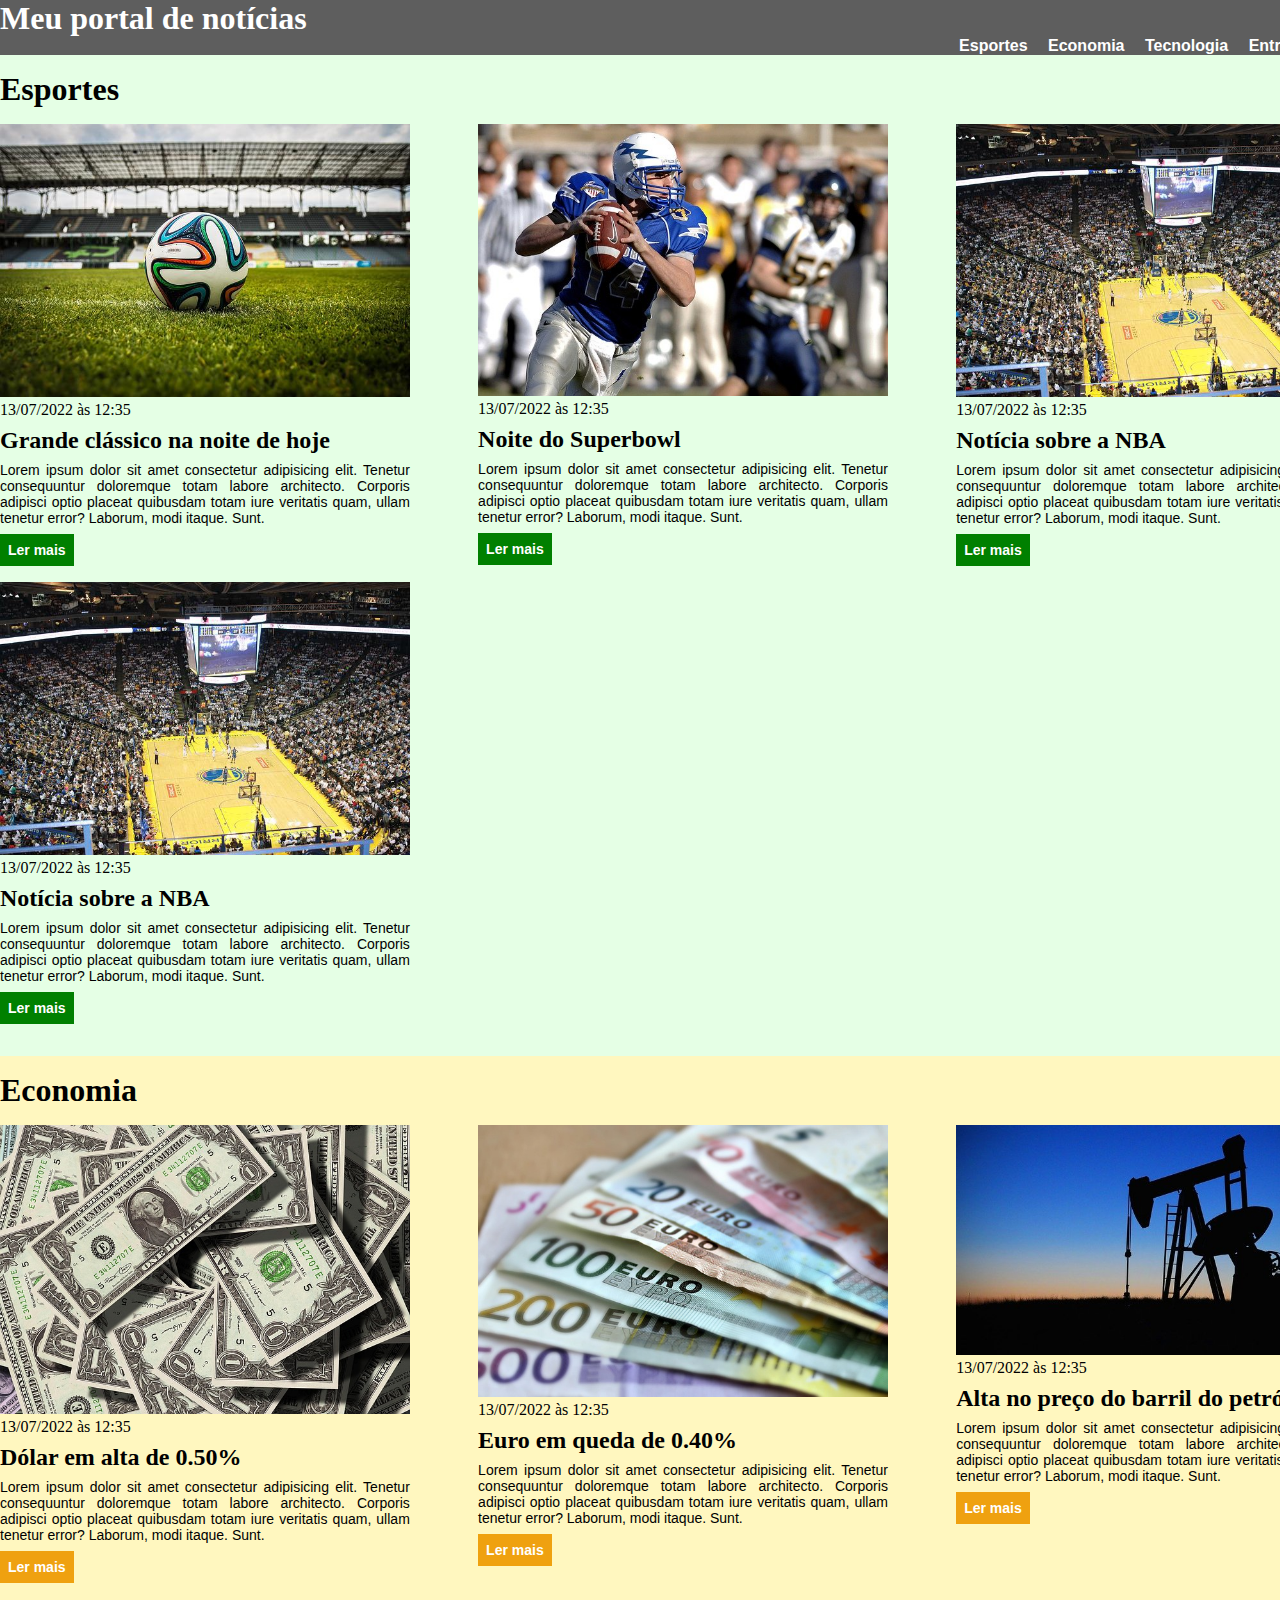
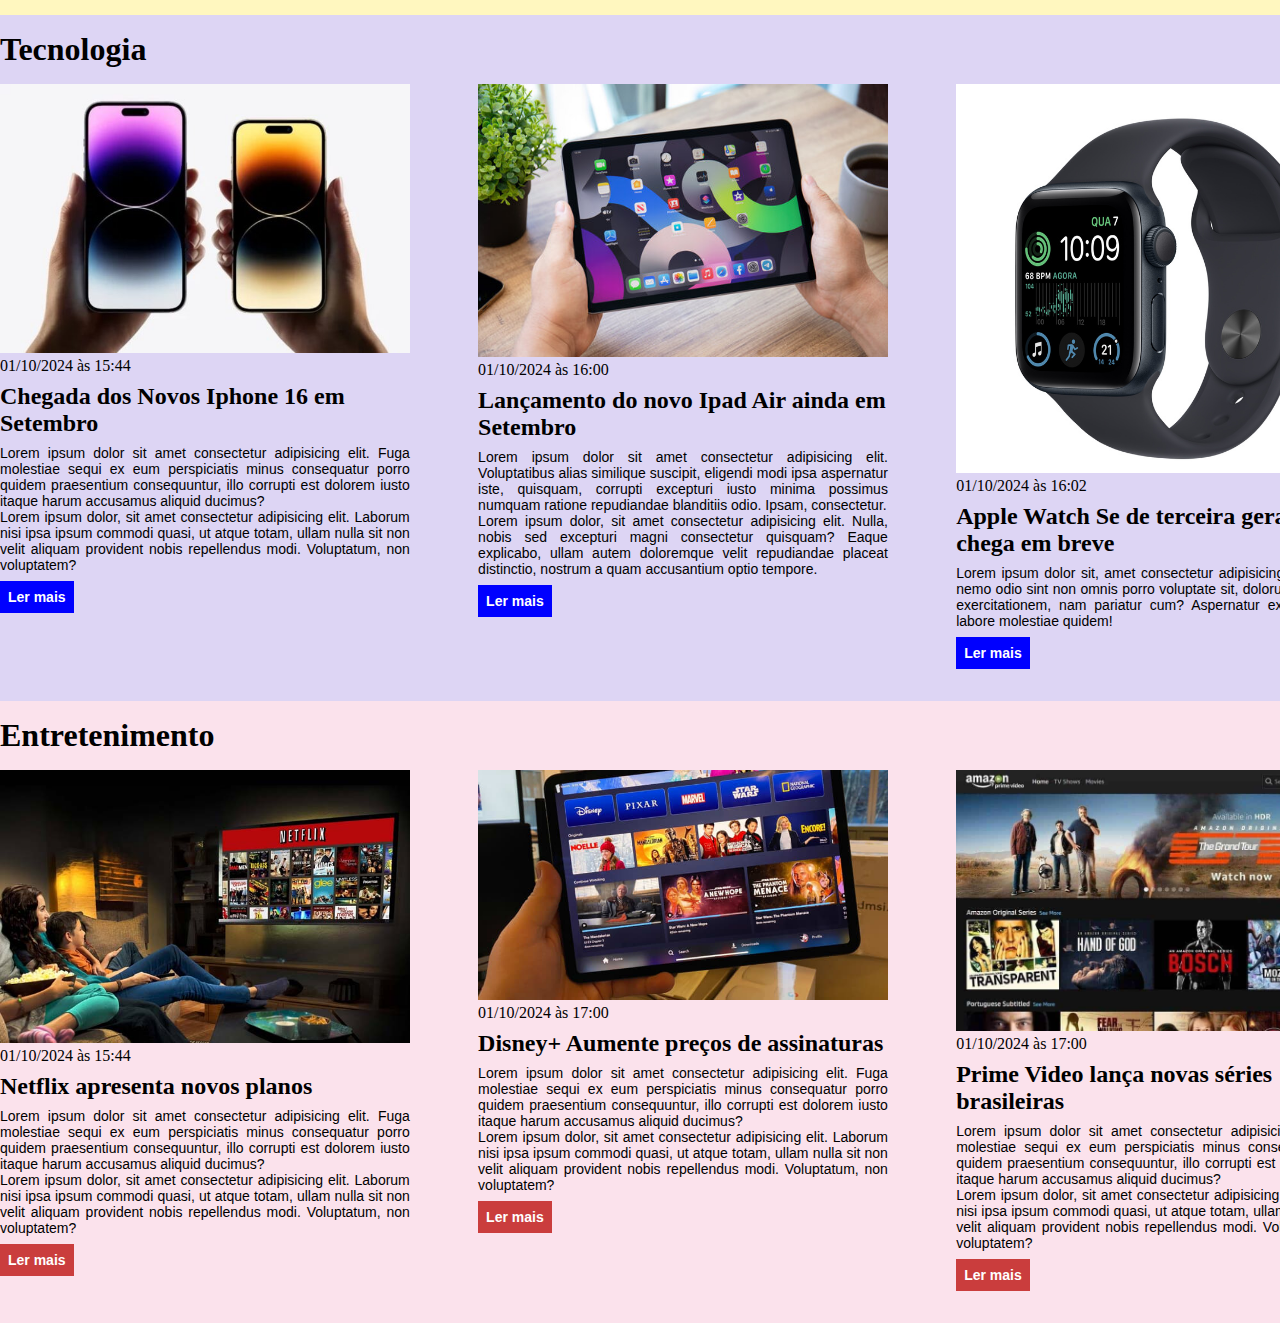
<file: 2newcss/index.html>
<!DOCTYPE html>
<html lang="pt-BR">
<head>
    <meta charset="UTF-8">
    <meta http-equiv="X-UA-Compatible" content="IE=edge">
    <meta name="viewport" content="width=device-width, initial-scale=1.0">
    <title>Meu portal de notícias</title>
    <link rel="stylesheet" href="./main.css" />
</head>
<body>
    <header>
        <h1>Meu portal de notícias</h1>
        <nav>
            <ul>
                <li>
                    <a href="#sports" title="Ir para a seção de Esportes">Esportes</a>
                </li>
                <li>
                    <a href="#Economia" title="Ir para a seção de Notícias">Economia</a>
                </li>
                <li>
                    <a href="#Tecnologia" title="Ir para seção de Tecnologia">Tecnologia</a>
                </li>
                <li>
                    <a href="#Entretenimento" title="Ir para seção de Entretenimento">Entretenimento</a>
                </li>
            </ul>
        </nav>
    </header>
    <section id="sports">
        <div class="container">
            <h2>Esportes</h2>
            <div class="articles">
                <article>
                    <img src="./imagens/futebol.jpg" alt="Bola de futebol no gramado" />
                    <header>
                        <time class="creation-date">13/07/2022 às 12:35</time>
                    </header>
                    <h3>Grande clássico na noite de hoje</h3>
                    <p>
                        Lorem ipsum dolor sit amet consectetur adipisicing elit. Tenetur consequuntur doloremque totam labore architecto. Corporis adipisci optio placeat quibusdam totam iure veritatis quam, ullam tenetur error? Laborum, modi itaque. Sunt.
                    </p>
                    <a href="#" title="Leia a notícia completa">Ler mais</a>
                </article>
                <article>
                    <img src="./imagens/futebol-americano.jpg" alt="Jogador de futebol americano correndo com a bola na mão" />
                    <header>
                        <time>13/07/2022 às 12:35</time>
                    </header>
                    <h3>Noite do Superbowl</h3>
                    <p>
                        Lorem ipsum dolor sit amet consectetur adipisicing elit. Tenetur consequuntur doloremque totam labore architecto. Corporis adipisci optio placeat quibusdam totam iure veritatis quam, ullam tenetur error? Laborum, modi itaque. Sunt.
                    </p>
                    <a href="#" title="Leia a notícia completa">Ler mais</a>
                </article>
                <article>
                    <img src="./imagens/basquete.jpg" title="Vista aérea de uma quadra de basquete" />
                    <header>
                        <time>13/07/2022 às 12:35</time>
                    </header>
                    <h3>Notícia sobre a NBA</h3>
                    <p>
                        Lorem ipsum dolor sit amet consectetur adipisicing elit. Tenetur consequuntur doloremque totam labore architecto. Corporis adipisci optio placeat quibusdam totam iure veritatis quam, ullam tenetur error? Laborum, modi itaque. Sunt.
                    </p>
                    <a href="#" title="Leia a notícia completa">Ler mais</a>
                </article>
                <article>
                    <img src="./imagens/basquete.jpg" title="Vista aérea de uma quadra de basquete" />
                    <header>
                        <time>13/07/2022 às 12:35</time>
                    </header>
                    <h3>Notícia sobre a NBA</h3>
                    <p>
                        Lorem ipsum dolor sit amet consectetur adipisicing elit. Tenetur consequuntur doloremque totam labore architecto. Corporis adipisci optio placeat quibusdam totam iure veritatis quam, ullam tenetur error? Laborum, modi itaque. Sunt.
                    </p>
                    <a href="#" title="Leia a notícia completa">Ler mais</a>
                </article>
            </div>
        </div>
    </section>
    <section id="Economia">
        <div class="container">
            <h2>Economia</h2>
            <div class="articles">
                <article>
                    <img src="./imagens/dolares.jpg" alt="Muitos dólares" />
                    <header>
                        <time>13/07/2022 às 12:35</time>
                    </header>
                    <h3>Dólar em alta de 0.50%</h3>
                    <p>
                        Lorem ipsum dolor sit amet consectetur adipisicing elit. Tenetur consequuntur doloremque totam labore architecto. Corporis adipisci optio placeat quibusdam totam iure veritatis quam, ullam tenetur error? Laborum, modi itaque. Sunt.
                    </p>
                    <a href="#" title="Leia a notícia completa">Ler mais</a>
                </article>
                <article>
                    <img src="./imagens/euro.jpg" alt="Várias notas de euro" />
                    <header>
                        <time>13/07/2022 às 12:35</time>
                    </header>
                    <h3>Euro em queda de 0.40%</h3>
                    <p>
                        Lorem ipsum dolor sit amet consectetur adipisicing elit. Tenetur consequuntur doloremque totam labore architecto. Corporis adipisci optio placeat quibusdam totam iure veritatis quam, ullam tenetur error? Laborum, modi itaque. Sunt.
                    </p>
                    <a href="#" title="Leia a notícia completa">Ler mais</a>
                </article>
                <article>
                    <img src="./imagens/petroleo.jpg" alt="Extração de petróleo" />
                    <header>
                        <time>13/07/2022 às 12:35</time>
                    </header>
                    <h3>Alta no preço do barril do petróleo</h3>
                    <p>
                        Lorem ipsum dolor sit amet consectetur adipisicing elit. Tenetur consequuntur doloremque totam labore architecto. Corporis adipisci optio placeat quibusdam totam iure veritatis quam, ullam tenetur error? Laborum, modi itaque. Sunt.
                    </p>
                    <a href="#" title="Leia a notícia completa">Ler mais</a>
                </article>
            </div>
        </div>
    </section>
    <section id="Tecnologia">
        <div class="container">
            <h2>Tecnologia</h2>
            <div class="articles">
                <article>
                    <img src="./imagens/iphone.jpg" alt="Iphone nas mãos">
                    <header>
                        <time>01/10/2024 às 15:44</time>
                    </header>
                    <h3>Chegada dos Novos Iphone 16 em Setembro</h3>
                    <p>Lorem ipsum dolor sit amet consectetur adipisicing elit. Fuga molestiae sequi ex eum perspiciatis minus consequatur porro quidem praesentium consequuntur, illo corrupti est dolorem iusto itaque harum accusamus aliquid ducimus?</p>
                    <p>Lorem ipsum dolor, sit amet consectetur adipisicing elit. Laborum nisi ipsa ipsum commodi quasi, ut atque totam, ullam nulla sit non velit aliquam provident nobis repellendus modi. Voluptatum, non voluptatem?</p>
                    <a href="Leia a notícia completa">Ler mais</a>
                </article>
                <article>
                    <img src="./imagens/ipadairjpg.jpg" alt="Novo ipad air">
                    <header>
                        <time>01/10/2024 às 16:00</time>
                    </header>
                    <h3>Lançamento do novo Ipad Air ainda em Setembro</h3>
                    <p>Lorem ipsum dolor sit amet consectetur adipisicing elit. Voluptatibus alias similique suscipit, eligendi modi ipsa aspernatur iste, quisquam, corrupti excepturi iusto minima possimus numquam ratione repudiandae blanditiis odio. Ipsam, consectetur.</p>
                    <p>Lorem ipsum dolor, sit amet consectetur adipisicing elit. Nulla, nobis sed excepturi magni consectetur quisquam? Eaque explicabo, ullam autem doloremque velit repudiandae placeat distinctio, nostrum a quam accusantium optio tempore.</p>
                    <a href="Leia a notícia completa">Ler mais</a>
                </article>
                <article>
                    <img src="./imagens/applewatchse.jpeg" alt="relógio apple watch se2">
                    <header>
                        <time>01/10/2024 às 16:02</time>
                    </header>
                    <h3>Apple Watch Se de terceira geração chega em breve</h3>
                    <p>Lorem ipsum dolor sit, amet consectetur adipisicing elit. Maxime nemo odio sint non omnis porro voluptate sit, dolorum culpa quas exercitationem, nam pariatur cum? Aspernatur expedita ipsum labore molestiae quidem!</p>
                    <a href="Leia a notícia completa">Ler mais</a>
                </article>
            </div>
        </div>
    </section>
        <section id="Entretenimento">
            <div class="container">
                <h2>Entretenimento</h2>
                <div class="articles">
                    <article>
                        <img src="imagens/Netflix.jpg" alt="Assistindo Netflix">
                    <header>
                        <time>01/10/2024 às 15:44</time>
                    </header>
                    <h3>Netflix apresenta novos planos</h3>
                    <p>Lorem ipsum dolor sit amet consectetur adipisicing elit. Fuga molestiae sequi ex eum perspiciatis minus consequatur porro quidem praesentium consequuntur, illo corrupti est dolorem iusto itaque harum accusamus aliquid ducimus?</p>
                    <p>Lorem ipsum dolor, sit amet consectetur adipisicing elit. Laborum nisi ipsa ipsum commodi quasi, ut atque totam, ullam nulla sit non velit aliquam provident nobis repellendus modi. Voluptatum, non voluptatem?</p>
                    <a href="Leia a notícia completa">Ler mais</a>
                    </article>
                    <article>
                        <img src="./imagens/disney.jpg" alt="Assistindo Disney Plus Ipad">
                    <header>
                        <time>01/10/2024 às 17:00</time>
                    </header>
                    <h3>Disney+ Aumente preços de assinaturas</h3>
                    <p>Lorem ipsum dolor sit amet consectetur adipisicing elit. Fuga molestiae sequi ex eum perspiciatis minus consequatur porro quidem praesentium consequuntur, illo corrupti est dolorem iusto itaque harum accusamus aliquid ducimus?</p>
                    <p>Lorem ipsum dolor, sit amet consectetur adipisicing elit. Laborum nisi ipsa ipsum commodi quasi, ut atque totam, ullam nulla sit non velit aliquam provident nobis repellendus modi. Voluptatum, non voluptatem?</p>
                    <a href="Leia a notícia completa">Ler mais</a>
                    </article>
                    <article>
                        <img src="./imagens/prime video.jpg" alt="Assistindo Prime Video">
                    <header>
                        <time>01/10/2024 às 17:00</time>
                    </header>
                    <h3>Prime Video lança novas séries brasileiras</h3>
                    <p>Lorem ipsum dolor sit amet consectetur adipisicing elit. Fuga molestiae sequi ex eum perspiciatis minus consequatur porro quidem praesentium consequuntur, illo corrupti est dolorem iusto itaque harum accusamus aliquid ducimus?</p>
                    <p>Lorem ipsum dolor, sit amet consectetur adipisicing elit. Laborum nisi ipsa ipsum commodi quasi, ut atque totam, ullam nulla sit non velit aliquam provident nobis repellendus modi. Voluptatum, non voluptatem?</p>
                    <a href="Leia a notícia completa">Ler mais</a>
                    </article>
                </div>
            </div>
    </section>
</body>
</html>
</file>
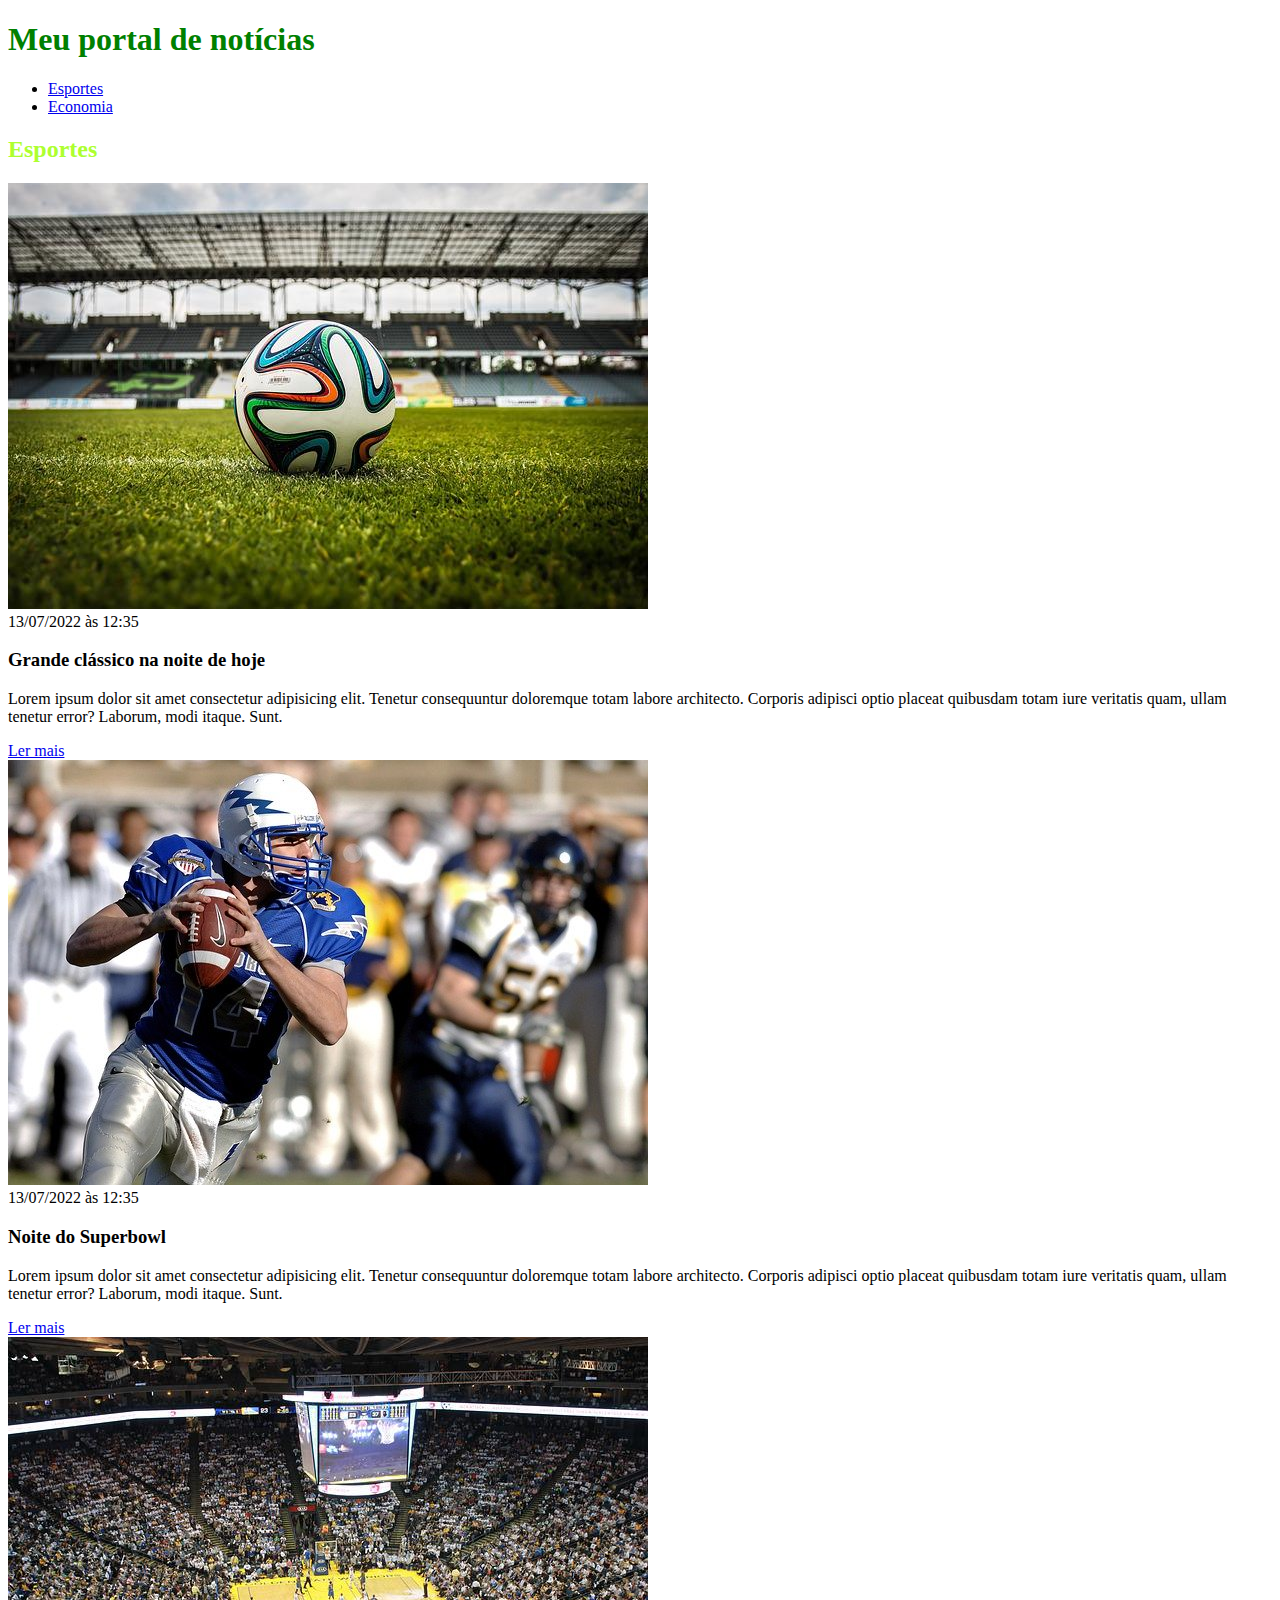
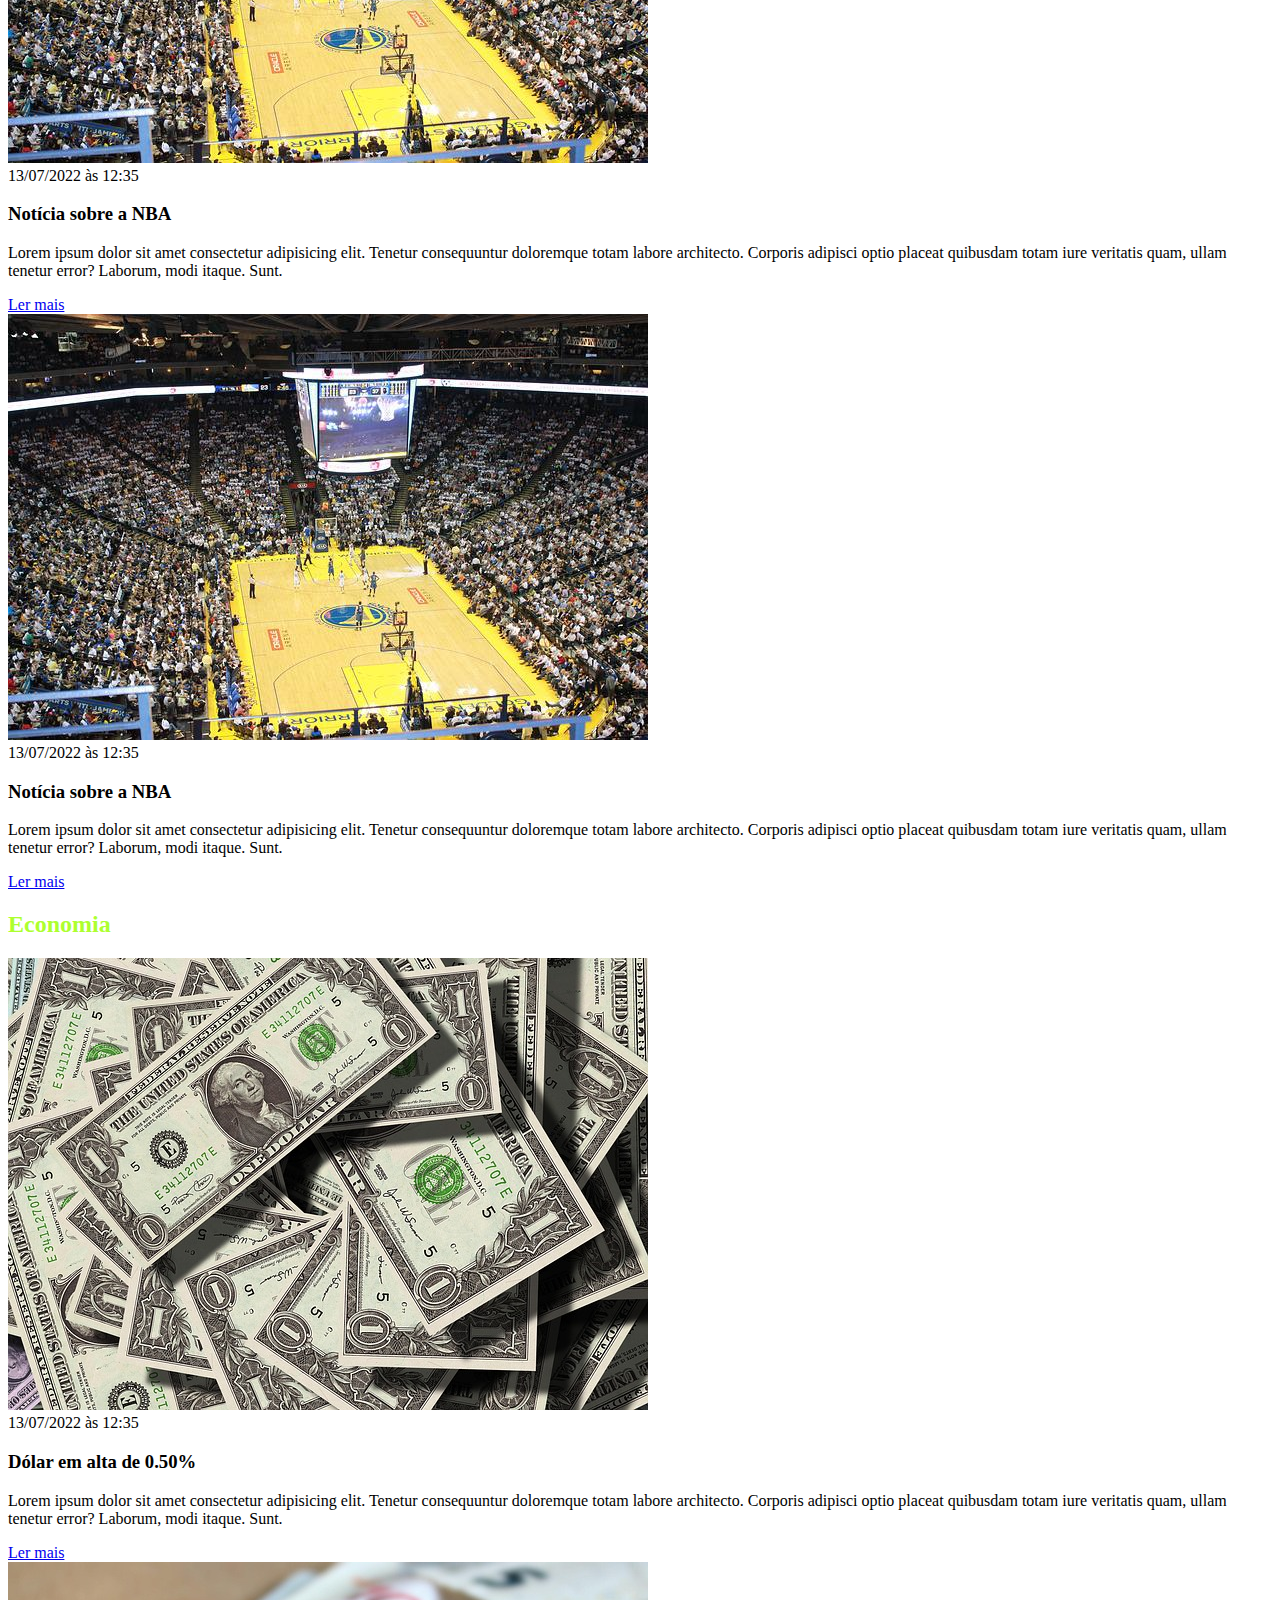
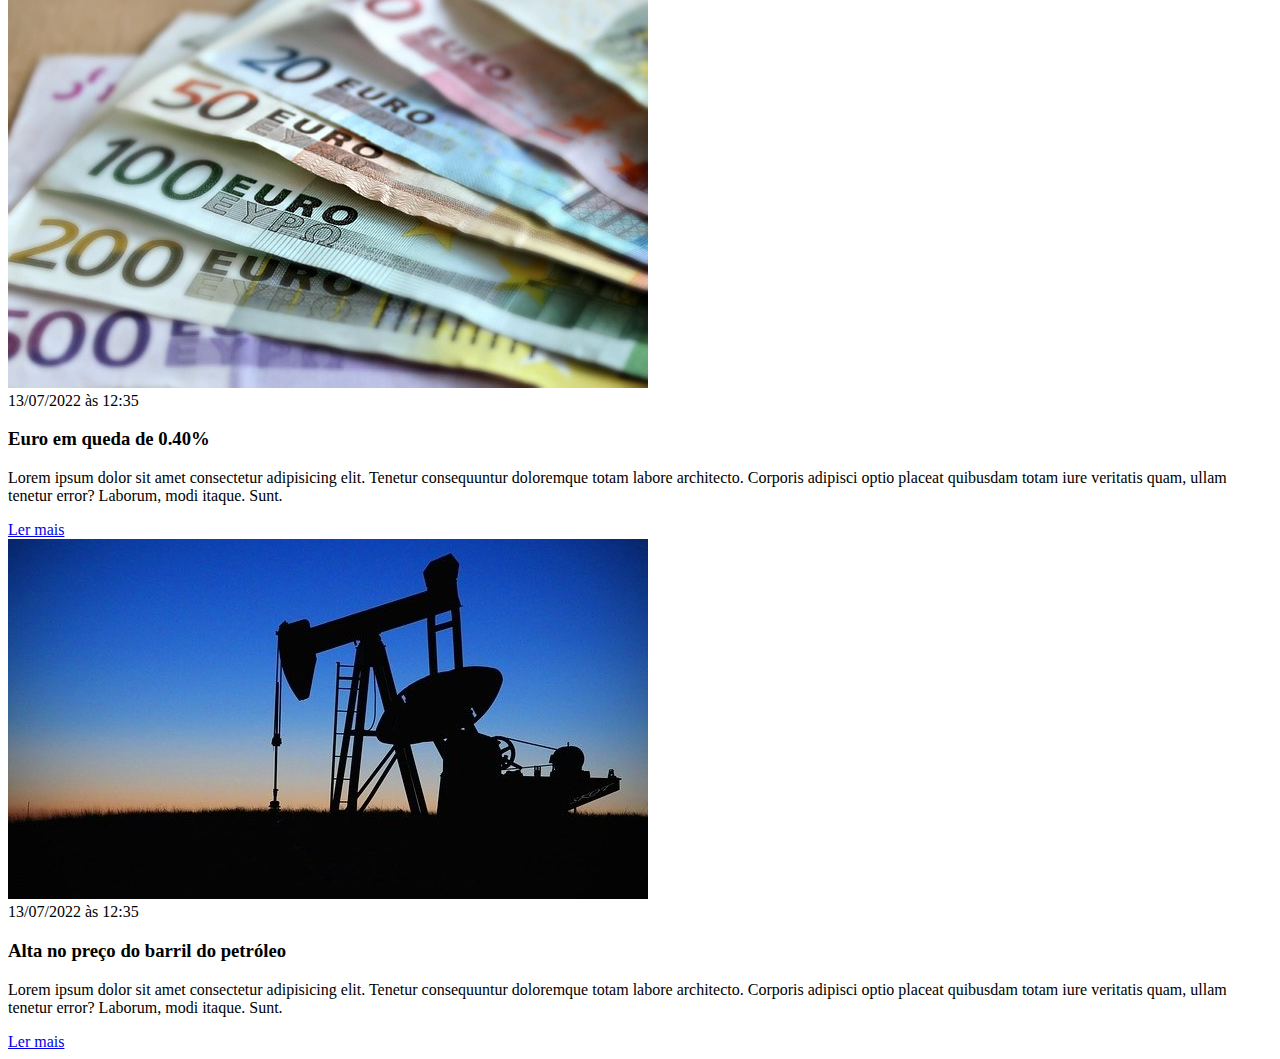
<file: EXERCICIO CSS/index.html>
<!DOCTYPE html>
<html lang="pt-BR">
<head>
    <meta charset="UTF-8">
    <meta http-equiv="X-UA-Compatible" content="IE=edge">
    <meta name="viewport" content="width=device-width, initial-scale=1.0">
    <title>Meu portal de notícias</title>
    <link rel="stylesheet" href="./main.css" />
</head>
<body>
    <header>
        <h1>Meu portal de notícias</h1>
        <nav>
            <ul>
                <li>
                    <a href="#sports" title="Ir para a seção de esportes">Esportes</a>
                </li>
                <li>
                    <a href="#economy" title="Ir para a seção de notícias">Economia</a>
                </li>
            </ul>
        </nav>
    </header>
    <section>
        <h2>Esportes</h2>
        <article>
            <img src="./imagens/futebol.jpg" alt="Bola de futebol no gramado" />
            <header>
                <time>13/07/2022 às 12:35</time>
            </header>
            <h3>Grande clássico na noite de hoje</h3>
            <p>
                Lorem ipsum dolor sit amet consectetur adipisicing elit. Tenetur consequuntur doloremque totam labore architecto. Corporis adipisci optio placeat quibusdam totam iure veritatis quam, ullam tenetur error? Laborum, modi itaque. Sunt.
            </p>
            <a href="#" title="Leia a notícia completa">Ler mais</a>
        </article>
        <article>
            <img src="./imagens/futebol-americano.jpg" alt="Jogador de futebol americano correndo com a bola na mão" />
            <header>
                <time>13/07/2022 às 12:35</time>
            </header>
            <h3>Noite do Superbowl</h3>
            <p>
                Lorem ipsum dolor sit amet consectetur adipisicing elit. Tenetur consequuntur doloremque totam labore architecto. Corporis adipisci optio placeat quibusdam totam iure veritatis quam, ullam tenetur error? Laborum, modi itaque. Sunt.
            </p>
            <a href="#" title="Leia a notícia completa">Ler mais</a>
        </article>
        <article>
            <img src="./imagens/basquete.jpg" title="Vista aérea de uma quadra de basquete" />
            <header>
                <time>13/07/2022 às 12:35</time>
            </header>
            <h3>Notícia sobre a NBA</h3>
            <p>
                Lorem ipsum dolor sit amet consectetur adipisicing elit. Tenetur consequuntur doloremque totam labore architecto. Corporis adipisci optio placeat quibusdam totam iure veritatis quam, ullam tenetur error? Laborum, modi itaque. Sunt.
            </p>
            <a href="#" title="Leia a notícia completa">Ler mais</a>
        </article>
        <article>
            <img src="./imagens/basquete.jpg" title="Vista aérea de uma quadra de basquete" />
            <header>
                <time>13/07/2022 às 12:35</time>
            </header>
            <h3>Notícia sobre a NBA</h3>
            <p>
                Lorem ipsum dolor sit amet consectetur adipisicing elit. Tenetur consequuntur doloremque totam labore architecto. Corporis adipisci optio placeat quibusdam totam iure veritatis quam, ullam tenetur error? Laborum, modi itaque. Sunt.
            </p>
            <a href="#" title="Leia a notícia completa">Ler mais</a>
        </article>
    </section>
    <section>
        <h2>Economia</h2>
        <article>
            <img src="./imagens/dolares.jpg" alt="Muitos dólares" />
            <header>
                <time>13/07/2022 às 12:35</time>
            </header>
            <h3>Dólar em alta de 0.50%</h3>
            <p>
                Lorem ipsum dolor sit amet consectetur adipisicing elit. Tenetur consequuntur doloremque totam labore architecto. Corporis adipisci optio placeat quibusdam totam iure veritatis quam, ullam tenetur error? Laborum, modi itaque. Sunt.
            </p>
            <a href="#" title="Leia a notícia completa">Ler mais</a>
        </article>
        <article>
            <img src="./imagens/euro.jpg" alt="Várias notas de euro" />
            <header>
                <time>13/07/2022 às 12:35</time>
            </header>
            <h3>Euro em queda de 0.40%</h3>
            <p>
                Lorem ipsum dolor sit amet consectetur adipisicing elit. Tenetur consequuntur doloremque totam labore architecto. Corporis adipisci optio placeat quibusdam totam iure veritatis quam, ullam tenetur error? Laborum, modi itaque. Sunt.
            </p>
            <a href="#" title="Leia a notícia completa">Ler mais</a>
        </article>
        <article>
            <img src="./imagens/petroleo.jpg" alt="Extração de petróleo" />
            <header>
                <time>13/07/2022 às 12:35</time>
            </header>
            <h3>Alta no preço do barril do petróleo</h3>
            <p>
                Lorem ipsum dolor sit amet consectetur adipisicing elit. Tenetur consequuntur doloremque totam labore architecto. Corporis adipisci optio placeat quibusdam totam iure veritatis quam, ullam tenetur error? Laborum, modi itaque. Sunt.
            </p>
            <a href="#" title="Leia a notícia completa">Ler mais</a>
        </article>
    </section>
</body>
</html>
</file>
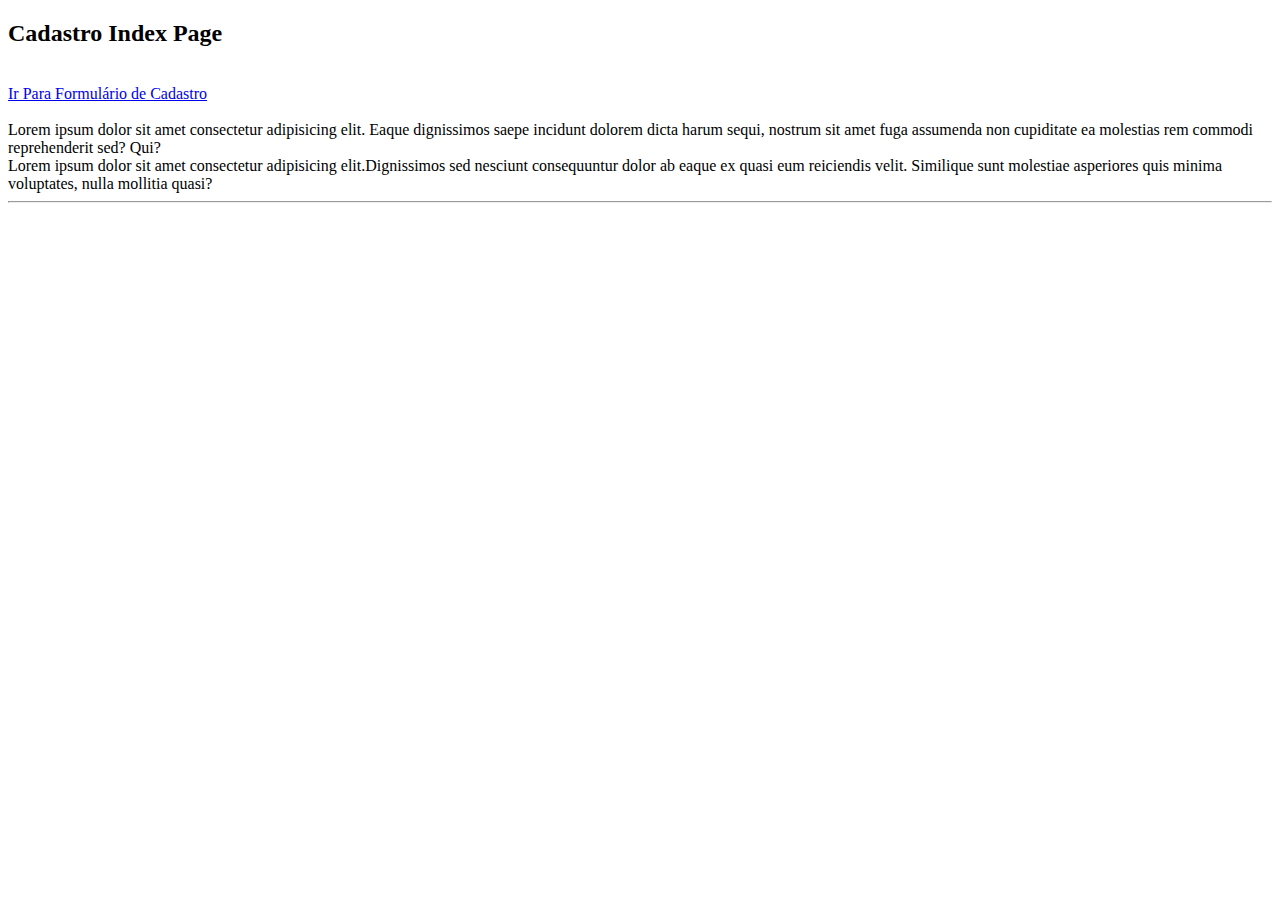
<file: exercício_html/index.html>
<!DOCTYPE html>
<html lang="pt-br">
<head>
    <meta charset="UTF-8">
    <meta name="viewport" content="width=device-width, initial-scale=1.0">
    <title>Document</title>
</head>
<body>
    <h2>Cadastro Index Page</h2>
    <br>
    <nav>
        <a href="forms.html">Ir Para Formulário de Cadastro</a>
    </nav>
    <br>
    <main> Lorem ipsum dolor sit amet consectetur adipisicing elit. Eaque dignissimos saepe incidunt dolorem dicta harum sequi, nostrum sit amet fuga assumenda non cupiditate ea molestias rem commodi reprehenderit sed? Qui?
        <br>
    Lorem ipsum dolor sit amet consectetur adipisicing elit.Dignissimos sed nesciunt consequuntur dolor ab eaque ex quasi eum reiciendis velit. Similique sunt molestiae asperiores quis minima voluptates, nulla mollitia quasi?
    </main>
<hr>

</body>
</html>
</file>
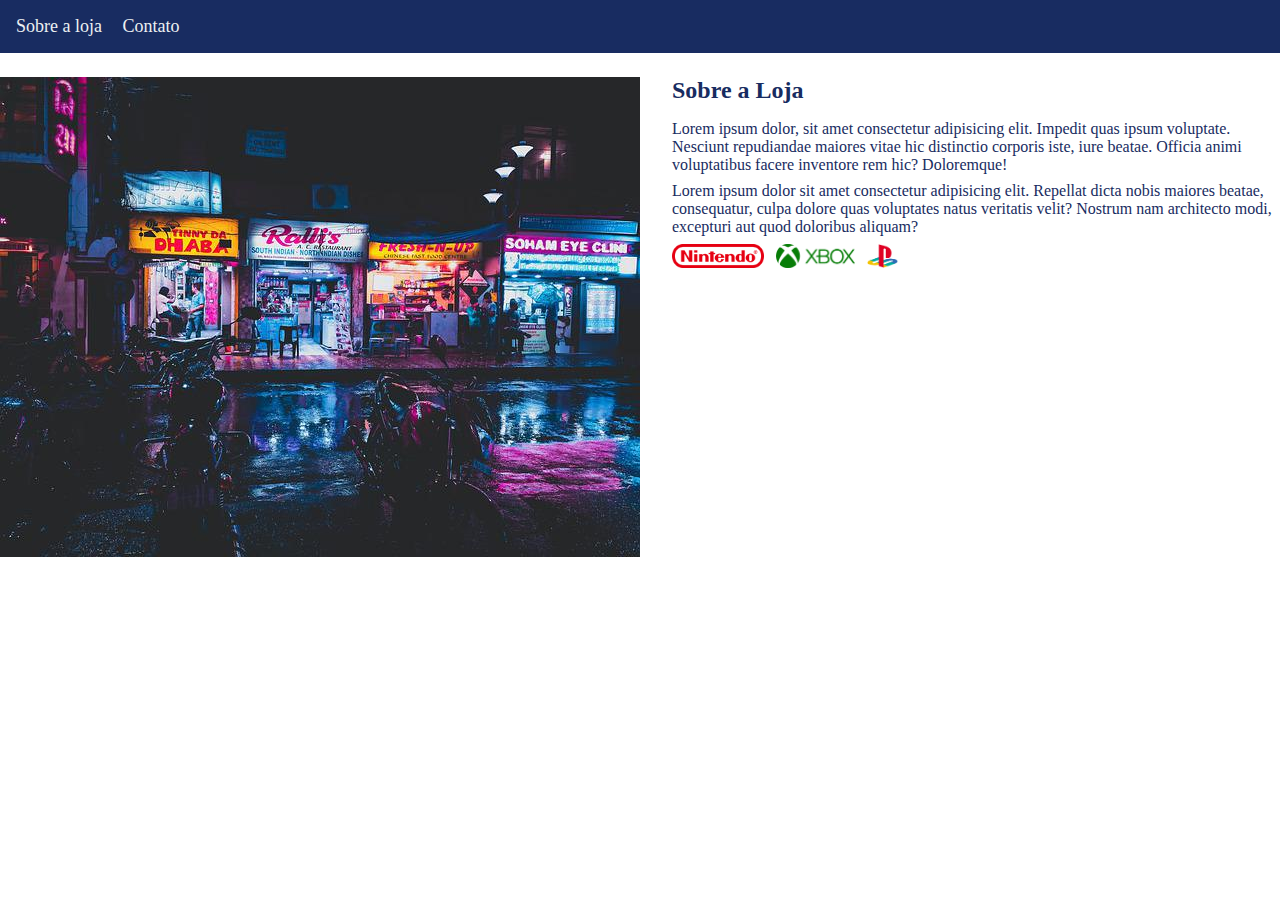
<file: GAMES SHOP/index.html>
<!DOCTYPE html>
<html lang="pt-br">
<head>
    <meta charset="UTF-8">
    <meta name="viewport" content="width=device-width, initial-scale=1.0">
    <title>Games Shop - A sua loja de games</title>
    <link rel="stylesheet" href="./main.css">
</head>
<body>
    <header>
        <div class="container">
            <nav>
                <ul>
                    <li>
                        <a href="#">Sobre a loja</a>
                    </li>
                    <li>
                        <a href="#">Contato</a>
                    </li>
                </ul>
            </nav>
        </div>
    </header>
    <section>
        <div class="container">
            <img class="store-front" src="./images/loja.jpg" alt="Fachada da Loja Game Shop">
            <div>
                <h2>Sobre a Loja</h2>
                <p>
                    Lorem ipsum dolor, sit amet consectetur adipisicing elit. Impedit quas ipsum voluptate. Nesciunt repudiandae maiores vitae hic distinctio corporis iste, iure beatae. Officia animi voluptatibus facere inventore rem hic? Doloremque!
                </p>
                <p>
                    Lorem ipsum dolor sit amet consectetur adipisicing elit. Repellat dicta nobis maiores beatae, consequatur, culpa dolore quas voluptates natus veritatis velit? Nostrum nam architecto modi, excepturi aut quod doloribus aliquam?
                </p>
                <ul class="brand-list">
                    <li><img src="./images/nintendo.png" alt="Nintendo"></li>
                    <li><img src="./images/xbox.png" alt="Xbox"></li>
                    <li><img src="./images/playstation.png" alt="Playstation"></li>
                </ul>
            </div>
        </div>
    </section>
</body>
</html>
</file>
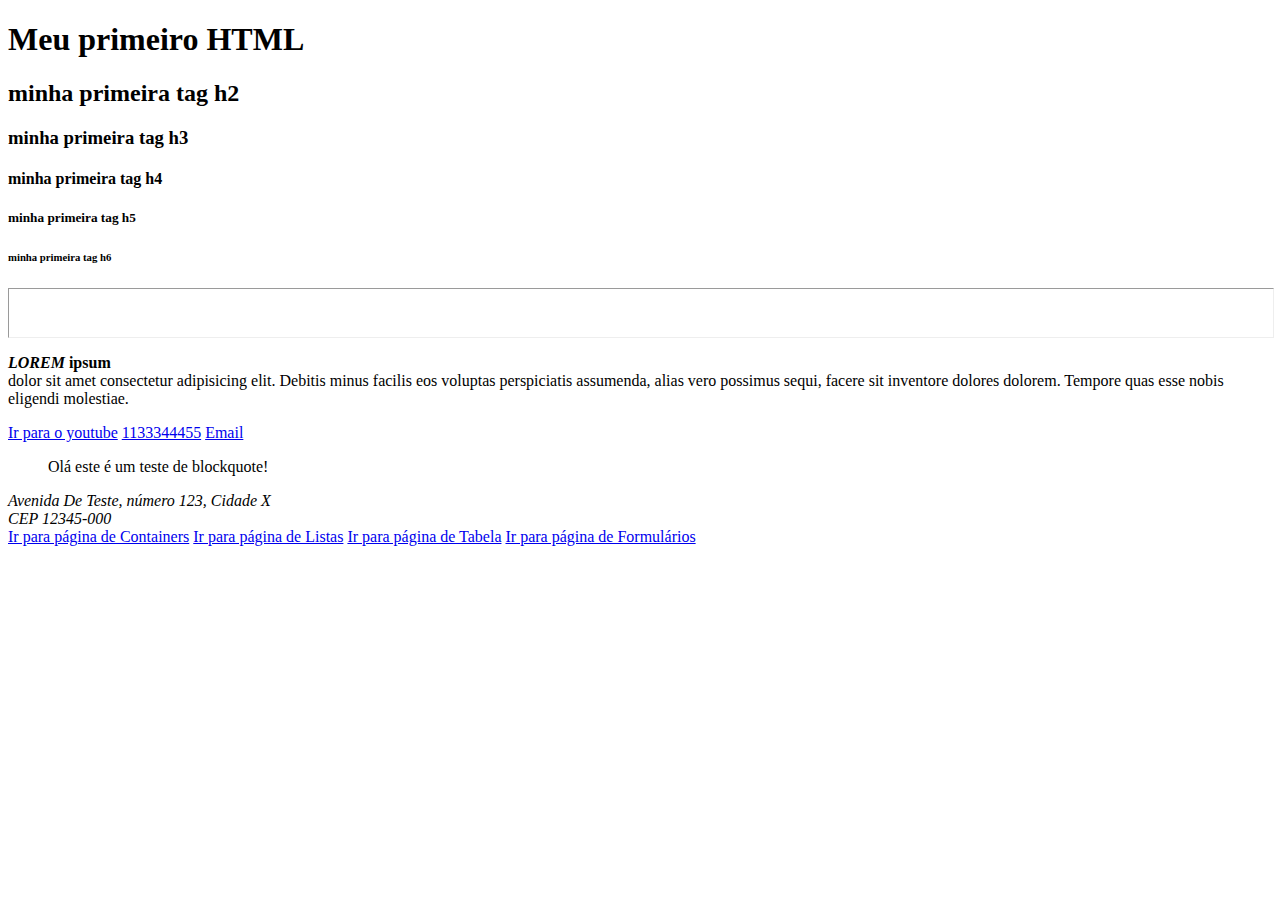
<file: HTML AULA/index.html>
<!DOCTYPE html>
<html lang="pt-br">
<head>
    <meta charset="UTF-8">
    <meta name="viewport" content="width=device-width, initial-scale=1.0">
    <title>MEU SITE</title>
</head>
<body>
    <h1>Meu primeiro HTML</h1>
    <h2>minha primeira tag h2</h2>
    <h3>minha primeira tag h3</h3>
    <h4>minha primeira tag h4</h4>
    <h5>minha primeira tag h5</h5>
    <h6>minha primeira tag h6</h6>
    <hr size="50" width="100%">
    <p> <i><b>LOREM</b></i> <strong>ipsum</strong> <br> 
        dolor sit amet consectetur adipisicing elit. Debitis minus facilis eos voluptas perspiciatis assumenda, alias vero possimus sequi, facere sit inventore dolores dolorem. Tempore quas esse nobis eligendi molestiae.</p>
<a href="https://youtube.com">Ir para o youtube</a>
<a href="tel:1133344455">1133344455</a>
<a href="emailteste@emaiteste.com">Email</a>
<blockquote>Olá este é um teste de blockquote!</blockquote>
<address>Avenida De Teste, número 123, Cidade X <br>
    CEP 12345-000</address>

<a href="./containers.html">Ir para página de Containers</a>
<a href="./listas.html">Ir para página de Listas</a>
<a href="./tabelas.html">Ir para página de Tabela</a>
<a href="./forms.html">Ir para página de Formulários</a>
</body>
</html>
</file>
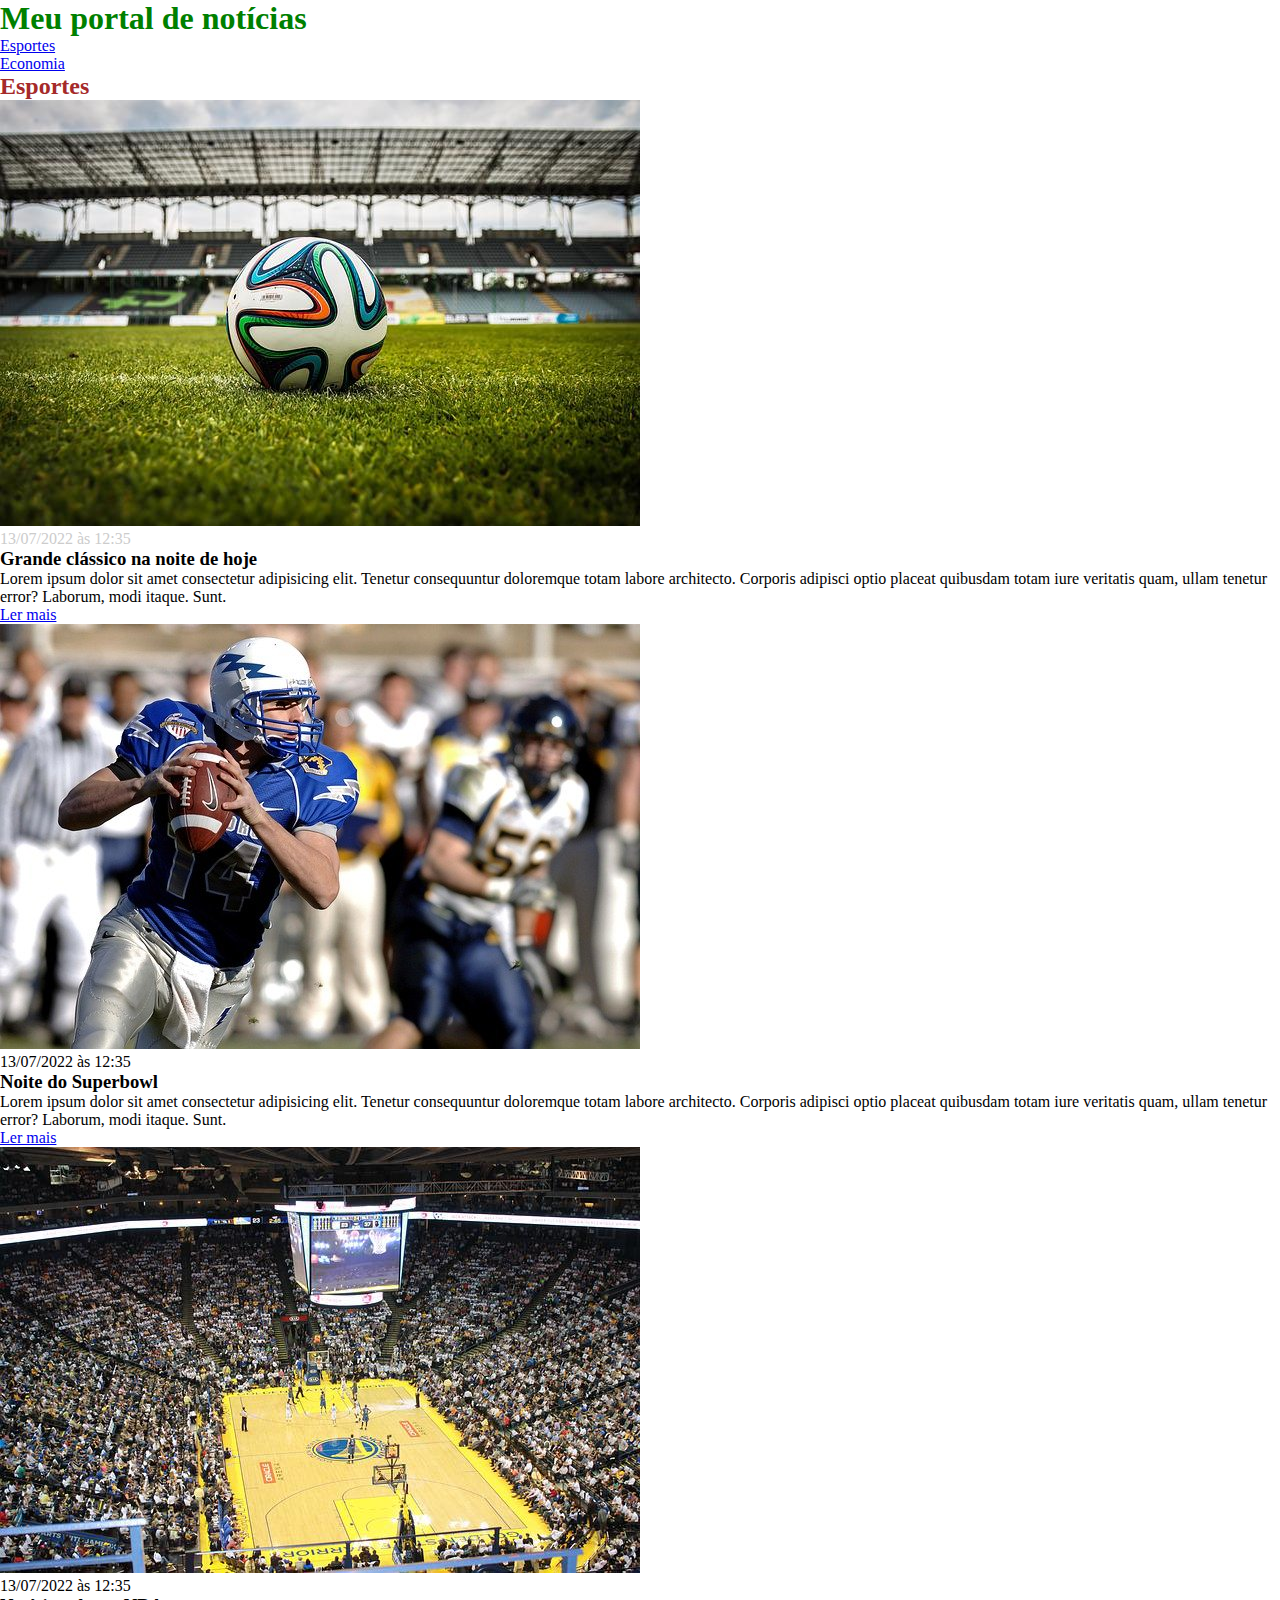
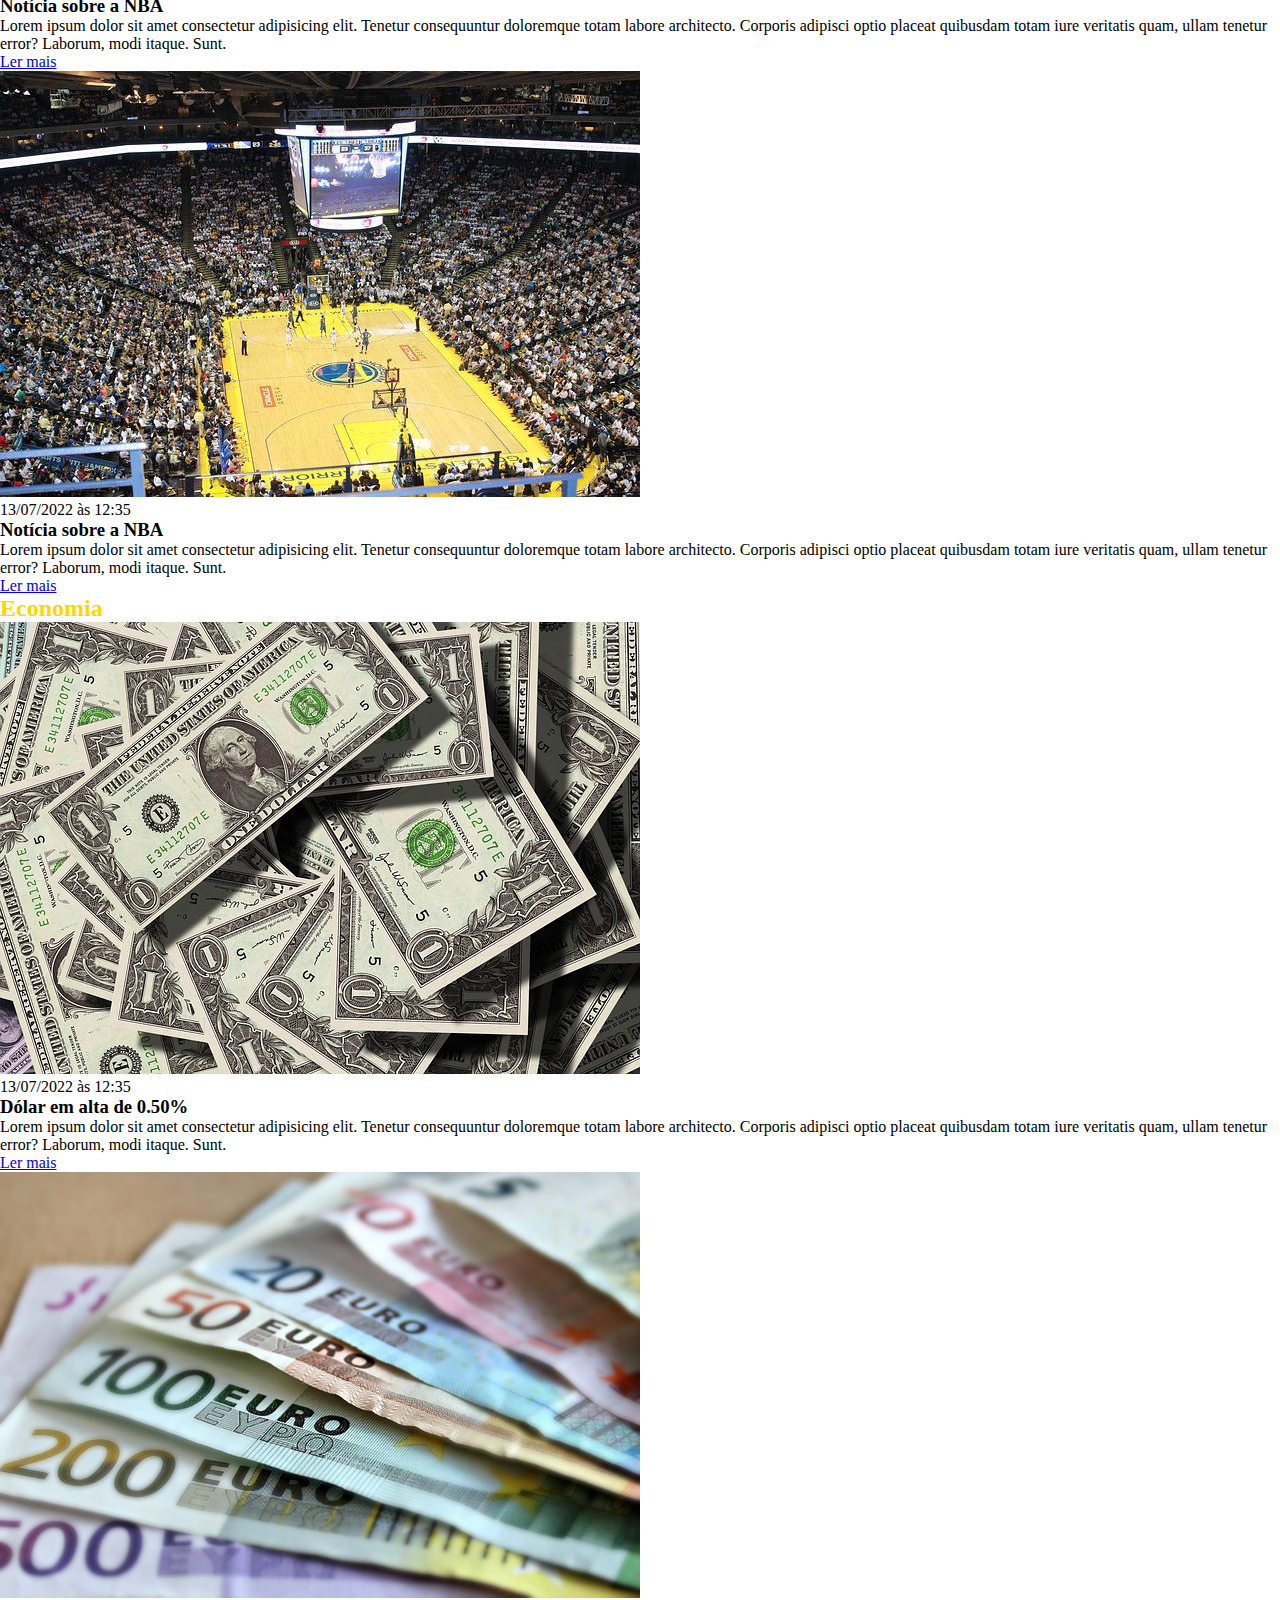
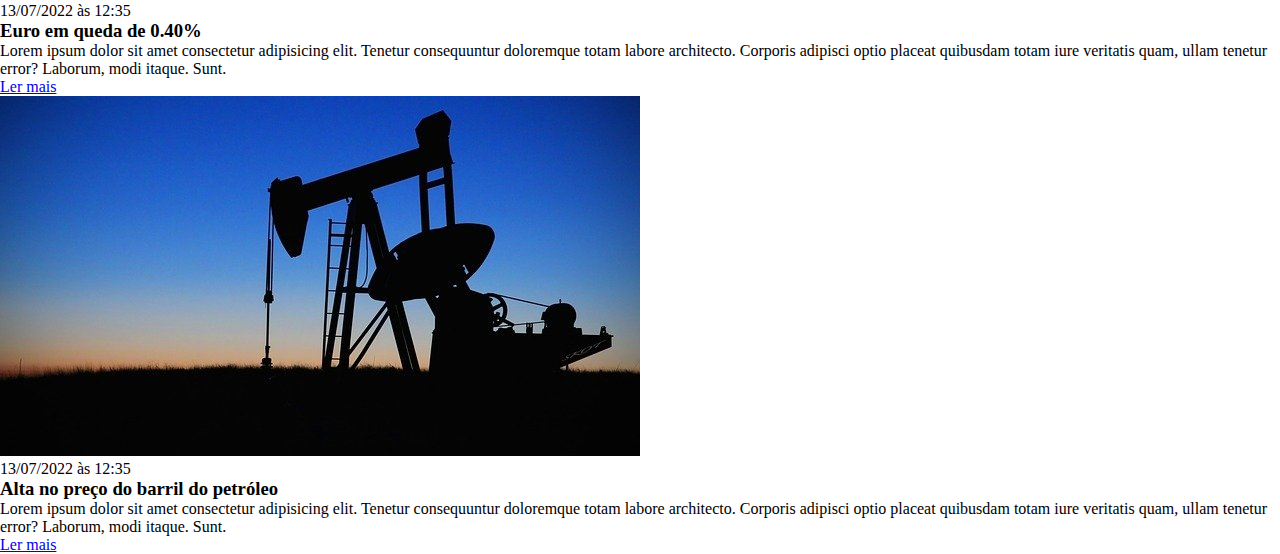
<file: newcss/index.html>
<!DOCTYPE html>
<html lang="pt-BR">
<head>
    <meta charset="UTF-8">
    <meta http-equiv="X-UA-Compatible" content="IE=edge">
    <meta name="viewport" content="width=device-width, initial-scale=1.0">
    <title>Meu portal de notícias</title>
    <link rel="stylesheet" href="./main.css" />
</head>
<body>
    <header>
        <h1>Meu portal de notícias</h1>
        <nav>
            <ul>
                <li>
                    <a href="#sports" title="Ir para a seção de esportes">Esportes</a>
                </li>
                <li>
                    <a href="#economy" title="Ir para a seção de notícias">Economia</a>
                </li>
            </ul>
        </nav>
    </header>
    <section id="sports">
        <h2>Esportes</h2>
        <article>
            <img src="./imagens/futebol.jpg" alt="Bola de futebol no gramado" />
            <header>
                <time class="creation-date">13/07/2022 às 12:35</time>
            </header>
            <h3>Grande clássico na noite de hoje</h3>
            <p>
                Lorem ipsum dolor sit amet consectetur adipisicing elit. Tenetur consequuntur doloremque totam labore architecto. Corporis adipisci optio placeat quibusdam totam iure veritatis quam, ullam tenetur error? Laborum, modi itaque. Sunt.
            </p>
            <a href="#" title="Leia a notícia completa">Ler mais</a>
        </article>
        <article>
            <img src="./imagens/futebol-americano.jpg" alt="Jogador de futebol americano correndo com a bola na mão" />
            <header>
                <time>13/07/2022 às 12:35</time>
            </header>
            <h3>Noite do Superbowl</h3>
            <p>
                Lorem ipsum dolor sit amet consectetur adipisicing elit. Tenetur consequuntur doloremque totam labore architecto. Corporis adipisci optio placeat quibusdam totam iure veritatis quam, ullam tenetur error? Laborum, modi itaque. Sunt.
            </p>
            <a href="#" title="Leia a notícia completa">Ler mais</a>
        </article>
        <article>
            <img src="./imagens/basquete.jpg" title="Vista aérea de uma quadra de basquete" />
            <header>
                <time>13/07/2022 às 12:35</time>
            </header>
            <h3>Notícia sobre a NBA</h3>
            <p>
                Lorem ipsum dolor sit amet consectetur adipisicing elit. Tenetur consequuntur doloremque totam labore architecto. Corporis adipisci optio placeat quibusdam totam iure veritatis quam, ullam tenetur error? Laborum, modi itaque. Sunt.
            </p>
            <a href="#" title="Leia a notícia completa">Ler mais</a>
        </article>
        <article>
            <img src="./imagens/basquete.jpg" title="Vista aérea de uma quadra de basquete" />
            <header>
                <time>13/07/2022 às 12:35</time>
            </header>
            <h3>Notícia sobre a NBA</h3>
            <p>
                Lorem ipsum dolor sit amet consectetur adipisicing elit. Tenetur consequuntur doloremque totam labore architecto. Corporis adipisci optio placeat quibusdam totam iure veritatis quam, ullam tenetur error? Laborum, modi itaque. Sunt.
            </p>
            <a href="#" title="Leia a notícia completa">Ler mais</a>
        </article>
    </section>
    <section id="Economia">
        <h2>Economia</h2>
        <article>
            <img src="./imagens/dolares.jpg" alt="Muitos dólares" />
            <header>
                <time>13/07/2022 às 12:35</time>
            </header>
            <h3>Dólar em alta de 0.50%</h3>
            <p>
                Lorem ipsum dolor sit amet consectetur adipisicing elit. Tenetur consequuntur doloremque totam labore architecto. Corporis adipisci optio placeat quibusdam totam iure veritatis quam, ullam tenetur error? Laborum, modi itaque. Sunt.
            </p>
            <a href="#" title="Leia a notícia completa">Ler mais</a>
        </article>
        <article>
            <img src="./imagens/euro.jpg" alt="Várias notas de euro" />
            <header>
                <time>13/07/2022 às 12:35</time>
            </header>
            <h3>Euro em queda de 0.40%</h3>
            <p>
                Lorem ipsum dolor sit amet consectetur adipisicing elit. Tenetur consequuntur doloremque totam labore architecto. Corporis adipisci optio placeat quibusdam totam iure veritatis quam, ullam tenetur error? Laborum, modi itaque. Sunt.
            </p>
            <a href="#" title="Leia a notícia completa">Ler mais</a>
        </article>
        <article>
            <img src="./imagens/petroleo.jpg" alt="Extração de petróleo" />
            <header>
                <time>13/07/2022 às 12:35</time>
            </header>
            <h3>Alta no preço do barril do petróleo</h3>
            <p>
                Lorem ipsum dolor sit amet consectetur adipisicing elit. Tenetur consequuntur doloremque totam labore architecto. Corporis adipisci optio placeat quibusdam totam iure veritatis quam, ullam tenetur error? Laborum, modi itaque. Sunt.
            </p>
            <a href="#" title="Leia a notícia completa">Ler mais</a>
        </article>
    </section>
</body>
</html>
</file>
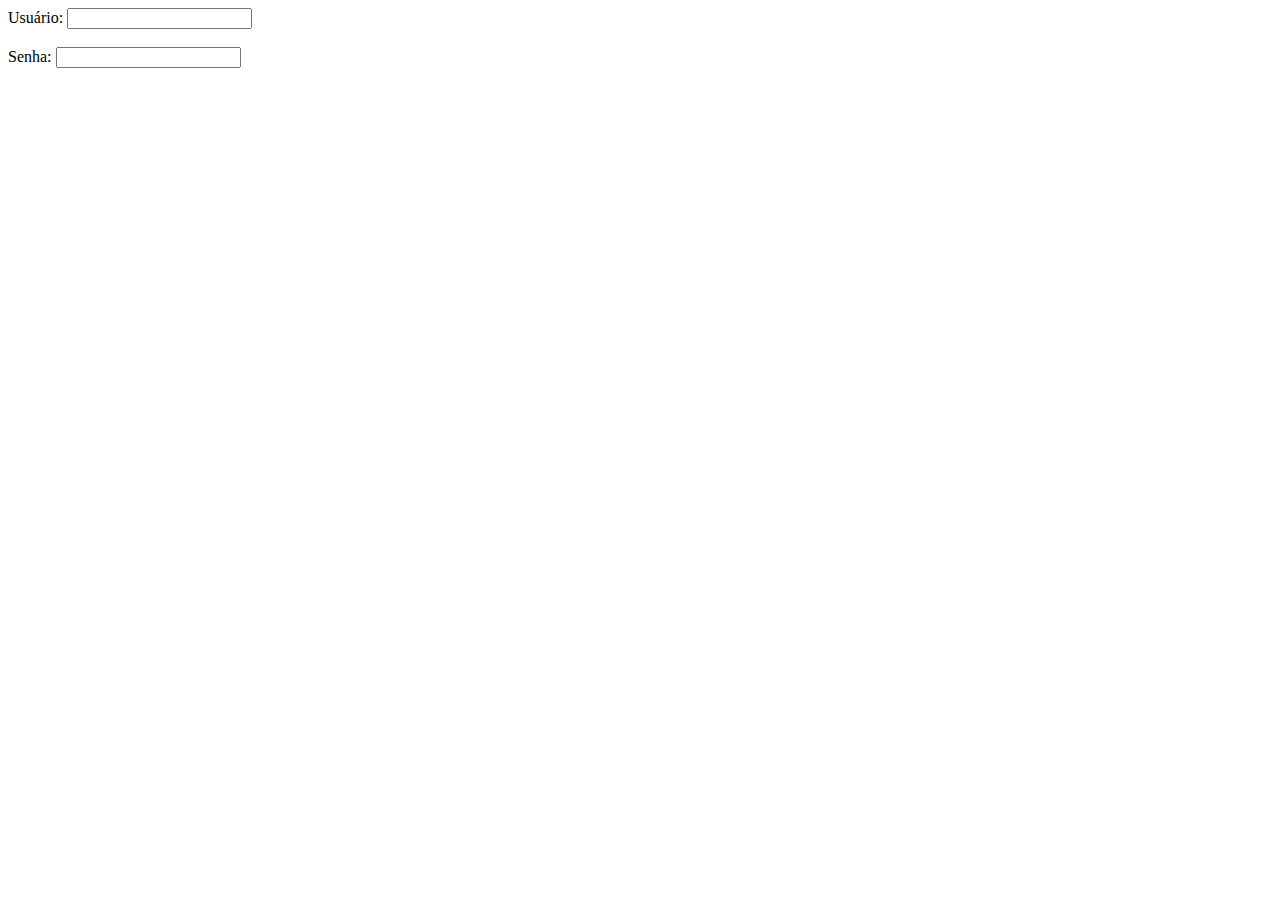
<file: PASSWORD/index.html>
<!DOCTYPE html>
<html lang="pt-br">
<head>
    <meta charset="UTF-8">
    <meta name="viewport" content="width=device-width, initial-scale=1.0">
    <title>Password</title>
</head>
<body>
    <form>
        <label for="user">Usuário:</label>
        <input type="text" name="Usuário" id="user">
        <br>
        <br>
        <label for="Password">Senha:</label>
        <input type="password" name="Senha" id="Password">

        
    </form>
    
</body>
</html>
</file>
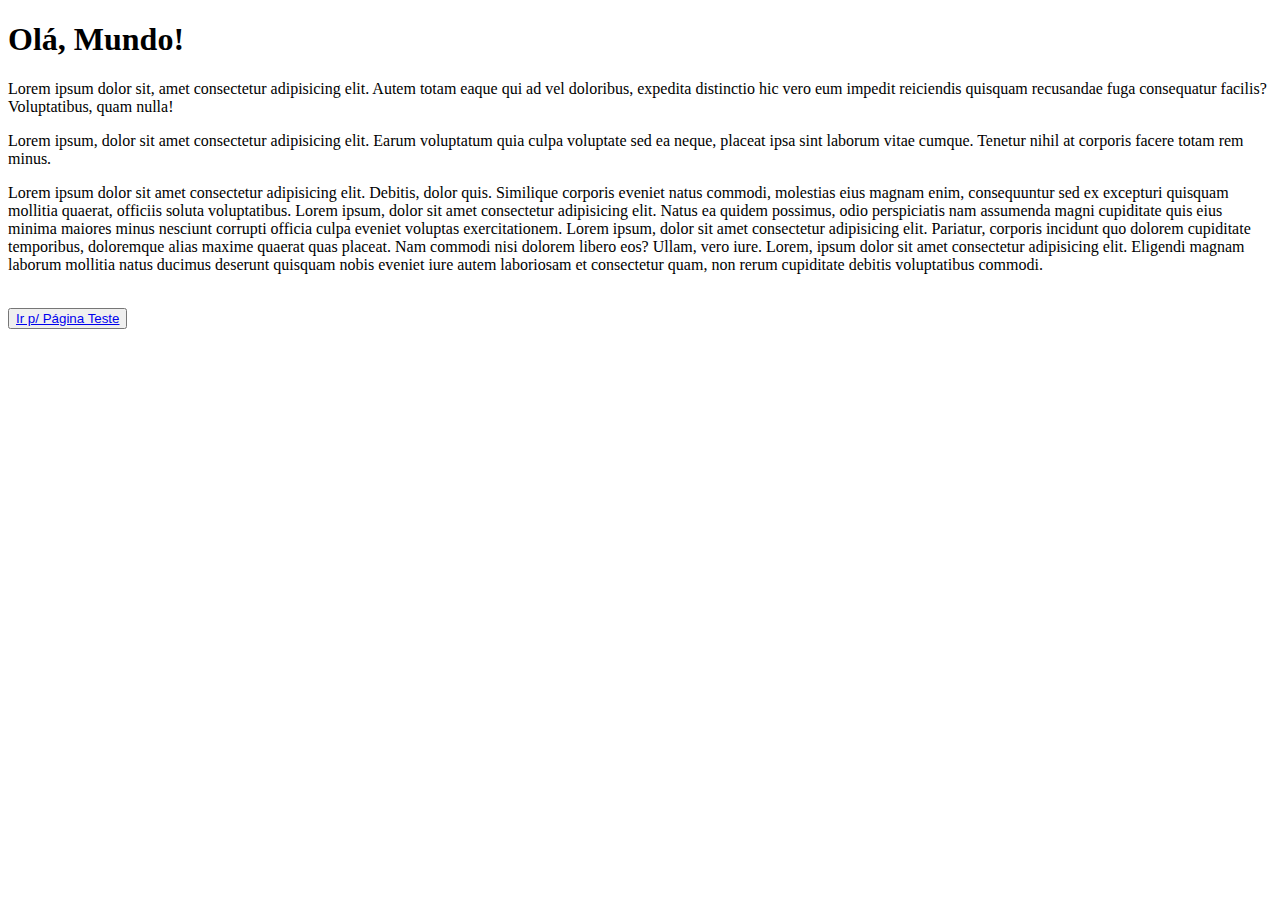
<file: site-teste/index.html>
<!DOCTYPE html>
<html lang="pt-br">
<head>
    <meta charset="UTF-8">
    <meta name="viewport" content="width=device-width, initial-scale=1.0">
    <title>Document</title>
</head>
<body>
    <h1>Olá, Mundo!</h1>
    <p>Lorem ipsum dolor sit, amet consectetur adipisicing elit. Autem totam eaque qui ad vel doloribus, expedita distinctio hic vero eum impedit reiciendis quisquam recusandae fuga consequatur facilis? Voluptatibus, quam nulla!</p>
    <p>Lorem ipsum, dolor sit amet consectetur adipisicing elit. Earum voluptatum quia culpa voluptate sed ea neque, placeat ipsa sint laborum vitae cumque. Tenetur nihil at corporis facere totam rem minus.</p>
    <p>Lorem ipsum dolor sit amet consectetur adipisicing elit. Debitis, dolor quis. Similique corporis eveniet natus commodi, molestias eius magnam enim, consequuntur sed ex excepturi quisquam mollitia quaerat, officiis soluta voluptatibus.
    Lorem ipsum, dolor sit amet consectetur adipisicing elit. Natus ea quidem possimus, odio perspiciatis nam assumenda magni cupiditate quis eius minima maiores minus nesciunt corrupti officia culpa eveniet voluptas exercitationem.
    Lorem ipsum, dolor sit amet consectetur adipisicing elit. Pariatur, corporis incidunt quo dolorem cupiditate temporibus, doloremque alias maxime quaerat quas placeat. Nam commodi nisi dolorem libero eos? Ullam, vero iure.
    Lorem, ipsum dolor sit amet consectetur adipisicing elit. Eligendi magnam laborum mollitia natus ducimus deserunt quisquam nobis eveniet iure autem laboriosam et consectetur quam, non rerum cupiditate debitis voluptatibus commodi.</p>
    <br>
    <button type="button"><a href="themetest.html">Ir p/ Página Teste</a></button>
</body>
</html>
</file>
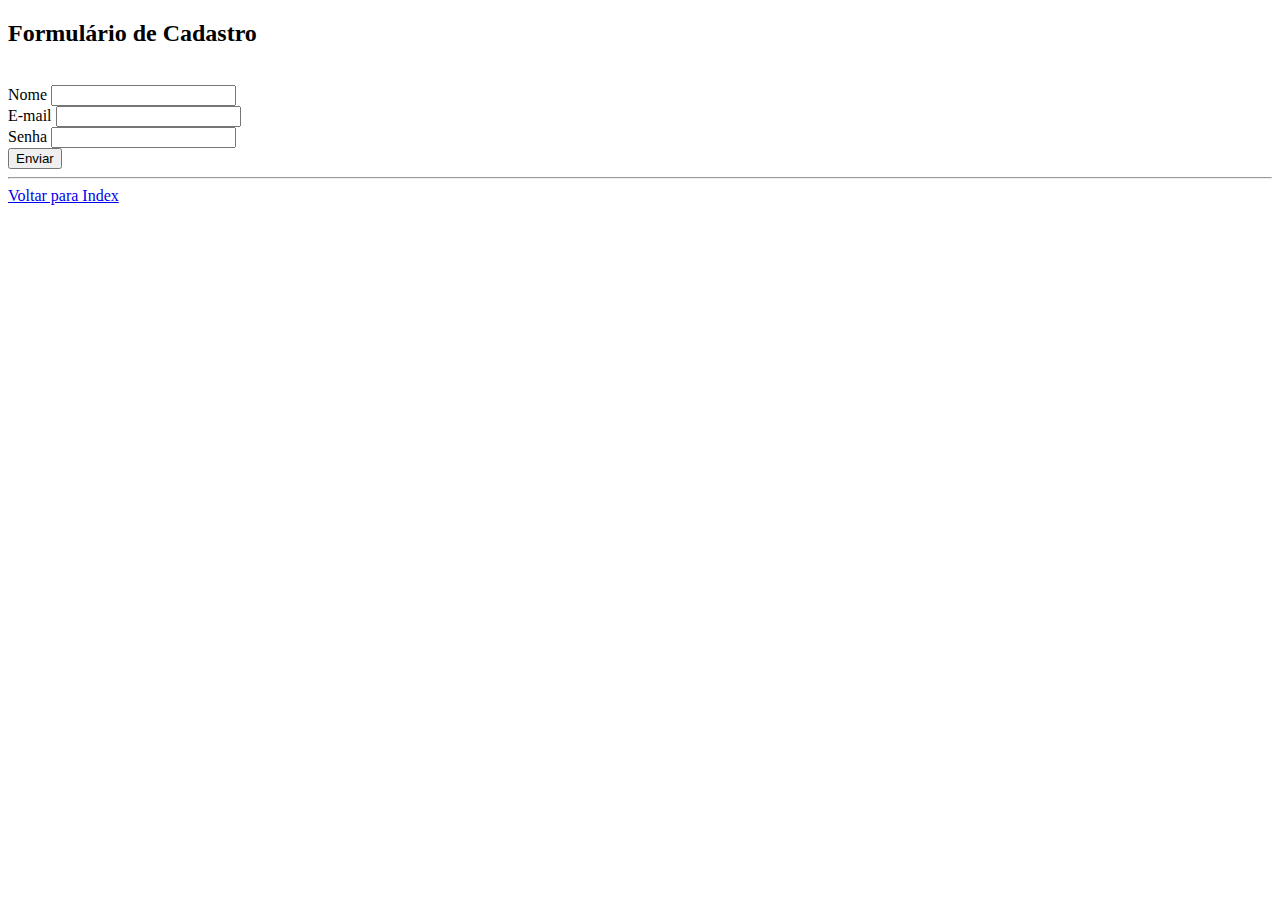
<file: exercício_html/formulario.html>
<!DOCTYPE html>
<html lang="pt-br">
<head>
    <meta charset="UTF-8">
    <meta name="viewport" content="width=device-width, initial-scale=1.0">
    <title>Formulários</title>
</head>
<body>
    <h2>Formulário de Cadastro</h2>
    <br>
    <form>
        <label for="text">Nome</label>
        <input type="text" name="Nome" id="Nome">
        <br>
        <label for="email">E-mail</label>
        <input type="email" name="E-mail" id="email">
        <br>
        <label for="password">Senha</label>
        <input type="password" name="Senha" id="password">
        <br>
        <button type="submit">Enviar</button>
        <br>
        <hr>
        <a href="index.html">Voltar para Index</a>

    </form>
</body>
</html>
</file>
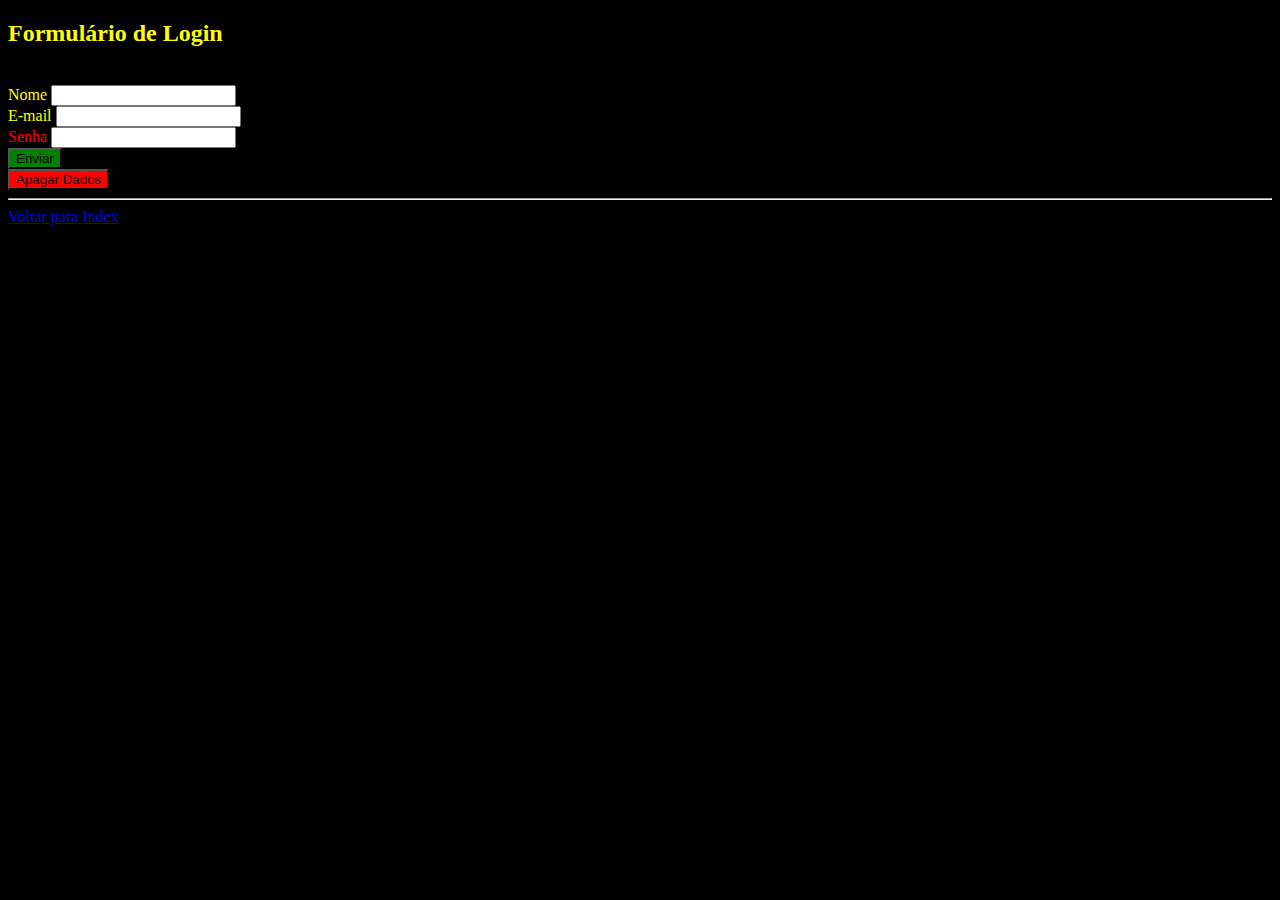
<file: exercício_html/formulario2.html>
<!DOCTYPE html>
<html lang="pt-br">
<head>
    <meta charset="UTF-8">
    <meta name="viewport" content="width=device-width, initial-scale=1.0">
    <title>Form2</title>
    <link rel="stylesheet" href="style.css">
</head>
<body>

</head>
<body>
    <h2>Formulário de Login</h2>
    <br>
    <form>
        <label for="text">Nome</label>
        <input type="text" name="Nome" id="Nome">
        <br>
        <label for="email">E-mail</label>
        <input type="email" name="E-mail" id="email">
        <br>
        <label style="color: red;" for="password">Senha</label>
        <input type="password" name="Senha" id="password">
        <br>
        <button class="botaosend" type="submit">Enviar</button>
        <br>
        <button class="botaoerase" type="reset">Apagar Dados</button>
        <hr>
        <a href="index.html">Voltar para Index</a>
    </form>
</body>

</html>
    
</body>
</html>
</file>
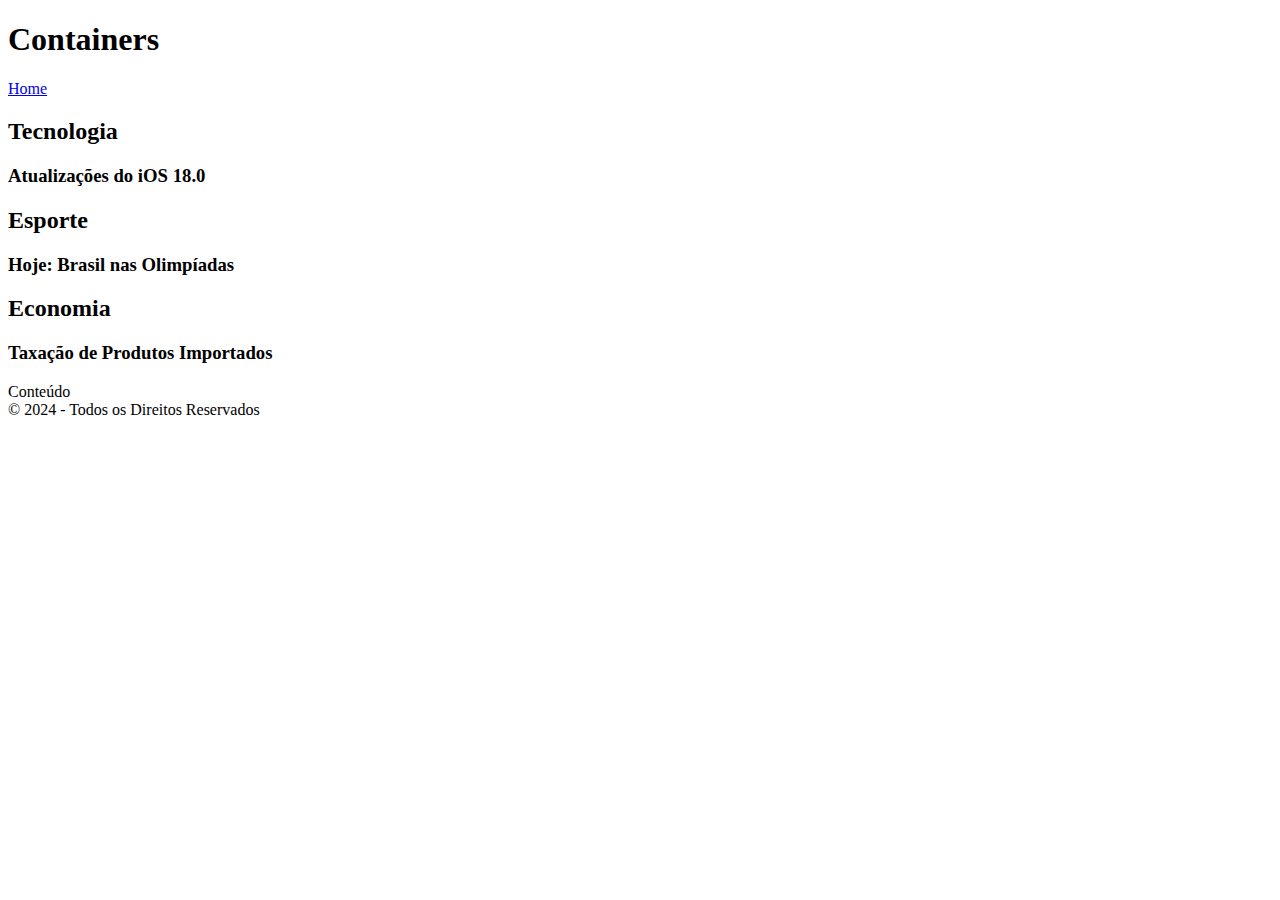
<file: HTML AULA/containers.html>
<!DOCTYPE html>
<html lang="pt-br">
<head>
    <meta charset="UTF-8">
    <meta name="viewport" content="width=device-width, initial-scale=1.0">
    <title>Containers HTML</title>
</head>
<body>
<header>
    <h1>Containers</h1>
    <nav>
        <a href="./index.html">Home</a>
    </nav>
    <main>
        
    <div> 
        <section>
        <h2>Tecnologia</h2>
        <article><h3>Atualizações do iOS 18.0</h3>
        </article>
    </section>

    <section>
        <h2>Esporte</h2>
        <article><h3>Hoje: Brasil nas Olimpíadas</h3>
        </article>
    </section>

    <section>
        <h2>Economia</h2>
        <article><h3>Taxação de Produtos Importados</h3></article>
    </section>
</div>

<aside>Conteúdo</aside>

    </main>
</header>
<footer>
    &copy; 2024 - Todos os Direitos Reservados
</footer>
</body>
</html>
</file>
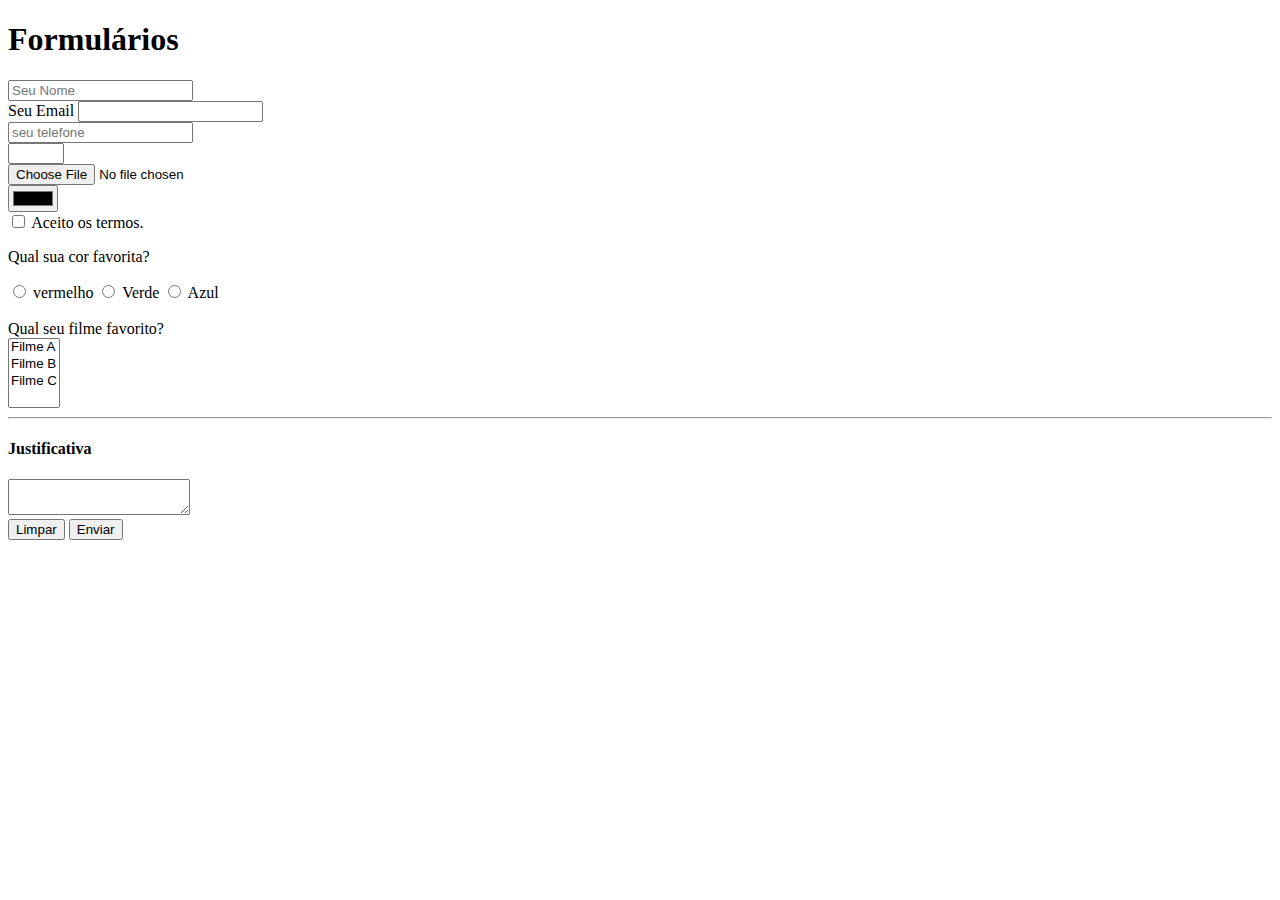
<file: HTML AULA/forms.html>
<!DOCTYPE html>
<html lang="pt-br">
<head>
    <meta charset="UTF-8">
    <meta name="viewport" content="width=device-width, initial-scale=1.0">
    <title>FORMULÁRIOS</title>
</head>
<body>
<h1>Formulários</h1>
<form>
    <input type="text" placeholder="Seu Nome">
    <br>
    <label for="email">Seu Email</label>
    <input id="email" type="email">
    <br>
    <input type="tel" placeholder="seu telefone">
    <br>
    <input type="number" min="2" max="10" step="2">
    <br>
    <input type="file">
    <br>
    <input type="color">
    <br>
    <input type="checkbox" id="checkbox"> <label for="checkbox">Aceito os termos.</label>
    <br>
    <p>
        Qual sua cor favorita?
    </p>
    <input type="radio" name="cor-favorita" id="cor-vermelha"> <label for="cor-vermelha">vermelho</label>
    <input type="radio" name="cor-favorita" id="cor-verde"> <label for="cor-verde">Verde</label>
    <input type="radio" name="cor-favorita" id="cor-azul"> <label for="cor-azul">Azul</label>
    <br>
    <br>
    <label>Qual seu filme favorito?</label>
    <br>
    <select multiple>
        <option>Filme A</option>
        <option>Filme B</option>
        <option>Filme C</option>
    </select>
    <br>
    <hr>
    <h4><label for="Justificativa">Justificativa</label></h4><textarea name="Justificativa" id="Justificativa"></textarea> 
    <br>
    <button type="reset">
        Limpar
    </button>

    <button type="submit">
        Enviar
    </button>
</form>


</body>
</html>
</file>
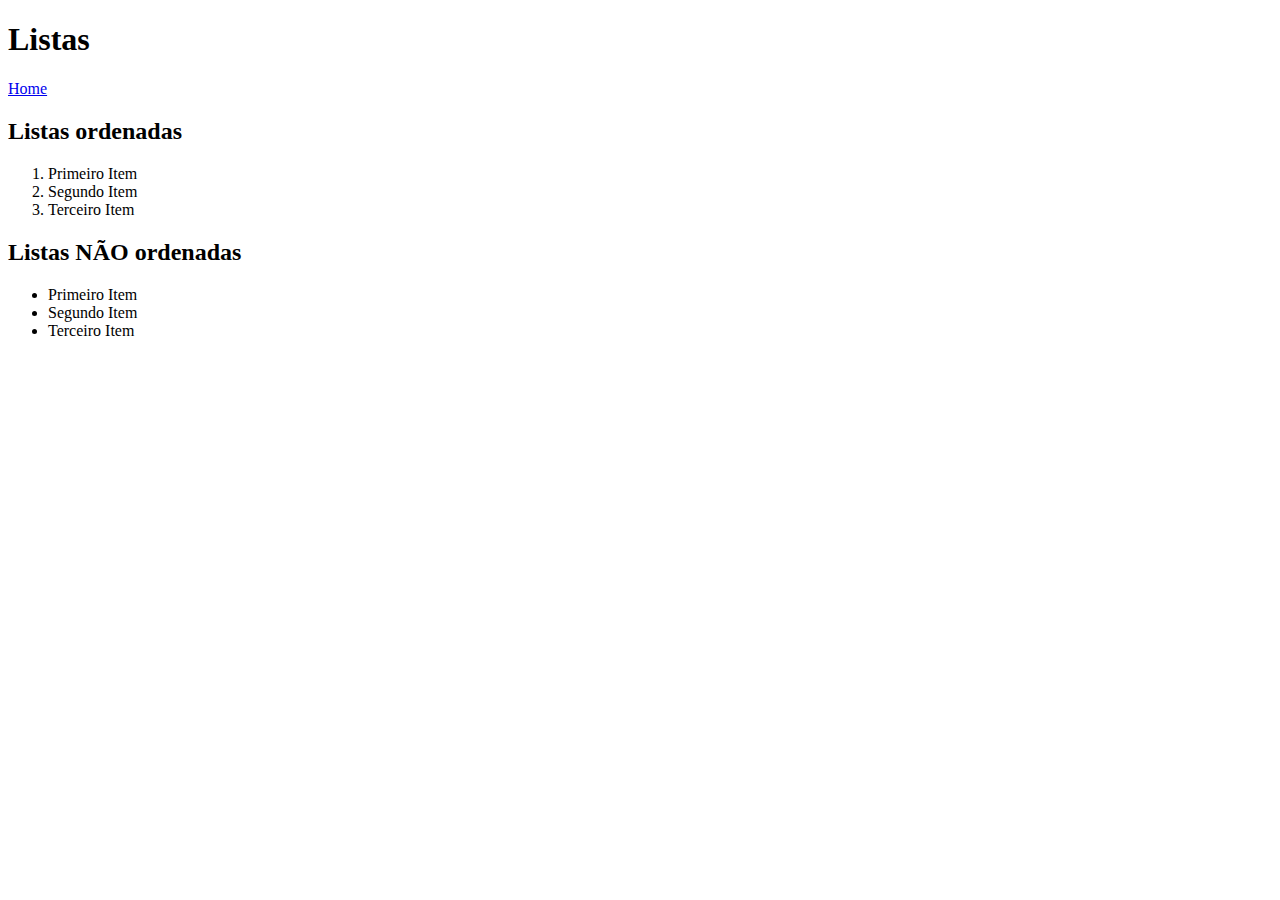
<file: HTML AULA/listas.html>
<!DOCTYPE html>
<html lang="pt-br">
<head>
    <meta charset="UTF-8">
    <meta name="viewport" content="width=device-width, initial-scale=1.0">
    <title>LISTAS</title>
</head>
<body>
    <header><h1>Listas</h1>
    <a href="./index.html">Home</a></header>

    <main>
        <section>
            <h2>Listas ordenadas</h2>
            <ol>
                <li>Primeiro Item</li>
                <li>Segundo Item</li>
                <li>Terceiro Item</li>
            </ol>
        </section>
        <section>
            <h2>Listas NÃO ordenadas</h2>
            <ul>
                <li>Primeiro Item</li>
                <li>Segundo Item</li>
                <li>Terceiro Item</li>
            </ul>
        </section>
    </main>

</body>
</html>
</file>
<file: 2newcss/main.css>
* {
    box-sizing: border-box;
    margin: 0;
    padding: 0;
}


h1 {
    display: flex;
    justify-content: last ;
    color: #fff;
}

body > header {
    width: 1366px;
    margin: 0 auto;
    background-color: rgb(94, 94, 94);
    padding: 0;
    justify-content: space-between;
}

nav {
    display: flex;
    justify-content: flex-end;

}

header li {
    display: inline;
    justify-content:flex-end;
    font-family: Arial, Helvetica, sans-serif;
    font-weight: bold;
    text-decoration: none;
    margin-left: 16px;
}

header li a {
    color: #fff;
    text-decoration: none;
}


.container {
    width: 1366px;
    margin: 0 auto;
}

.articles {
    display: flex;
    flex-wrap: wrap;
    justify-content: space-between;
}

.articles article img {
    /* height: 180px;*/
    width: 100%;
}

.articles article {
    width: 30%;
}

section {
    padding: 16px 0;
}

section h2, 
.articles article {
    margin-bottom: 16px;
}

.articles article h3 {
    margin-top: 8px;
    margin-bottom: 8px;
}

.articles article a {
    background-color: blue;
    color: #fff;
    padding: 8px;
    display: block;
    display: inline-block;
    text-decoration: none;
    font-weight: bold;
    cursor: pointer;
    transition: transform 0.3s ease;
    margin-top: 8px;
}

.articles article a:hover {
    text-decoration: underline;
    transform: scale(1.1);
}

.articles article p,
.articles article a {
    font-family: Arial, Helvetica, sans-serif;
    font-size: 14px;
    text-align: justify;
}

.articles article h3 {
    font-size: 24px;
}

section h2 {
    font-size: 32px;
}

#sports {
    background-color: rgba(0, 255, 0, 0.1);
}

#sports .articles article a{
    background-color: green;
}

#Economia {
    background-color: rgba(255, 225, 0, 0.25);
}

#Economia .articles article a{
    background-color: rgb(239, 161, 16);
}

#Tecnologia {
    background-color: rgba(119, 86, 211, 0.25);
}

#Entretenimento {
    background-color: rgba(240, 141, 179, 0.25);
}

#Entretenimento .articles article a{
    background-color: rgb(202, 61, 61);
}
</file>
<file: EXERCICIO CSS/main.css>
h1 {
    color: green;
}
h2 {
    color: greenyellow;
}
</file>
<file: GAMES SHOP/main.css>
*{
    margin: 0;
    padding: 0;
    box-sizing: border-box;
}

header{
    padding: 16px 0;
    background-color: #182c61;
    color: #ecf0f1;
}

header nav li{
    display: inline;
    margin-left: 16px;
    font-size: 18px;
}

header nav ul li a {
    color: #ecf0f1;
    text-decoration: none;
}

.container{
    max-width: 1280px;
    width: 100%;
    margin: 0 auto;
}

header .container,
section .container {
    display: flex;
    align-items: center;
    justify-content: space-between;
}

.brand-list img {
    height: 24px;
}

.brand-list li {
    display: inline;
    margin-right: 8px;
}

section .container {
    align-items: flex-start;
}

section {
    padding: 24px 0;
}

section h2 {
    margin-bottom: 16px;
}

section {
    color: #182c61;
}

section p {
    margin-bottom: 8px;
}

.store-front {
    margin-right: 32px;
}
</file>
<file: newcss/main.css>
*{
    box-sizing: border-box;
    margin: 0;
    padding: 0;
}
h1 {
    color: green;
}

#sports h2 {
    color: brown;
}

h2 {
    color: green;
}

#Economia h2 {
    color: gold;
}

.creation-date {
    color:#ccc
}
</file>
<file: exercício_html/style.css>
body {
    background-color: black;
    color:yellow;
}
.botaosend{
    background-color: green;
}
.botaoerase{background-color: rgb(255, 1, 1);
}
</file>
